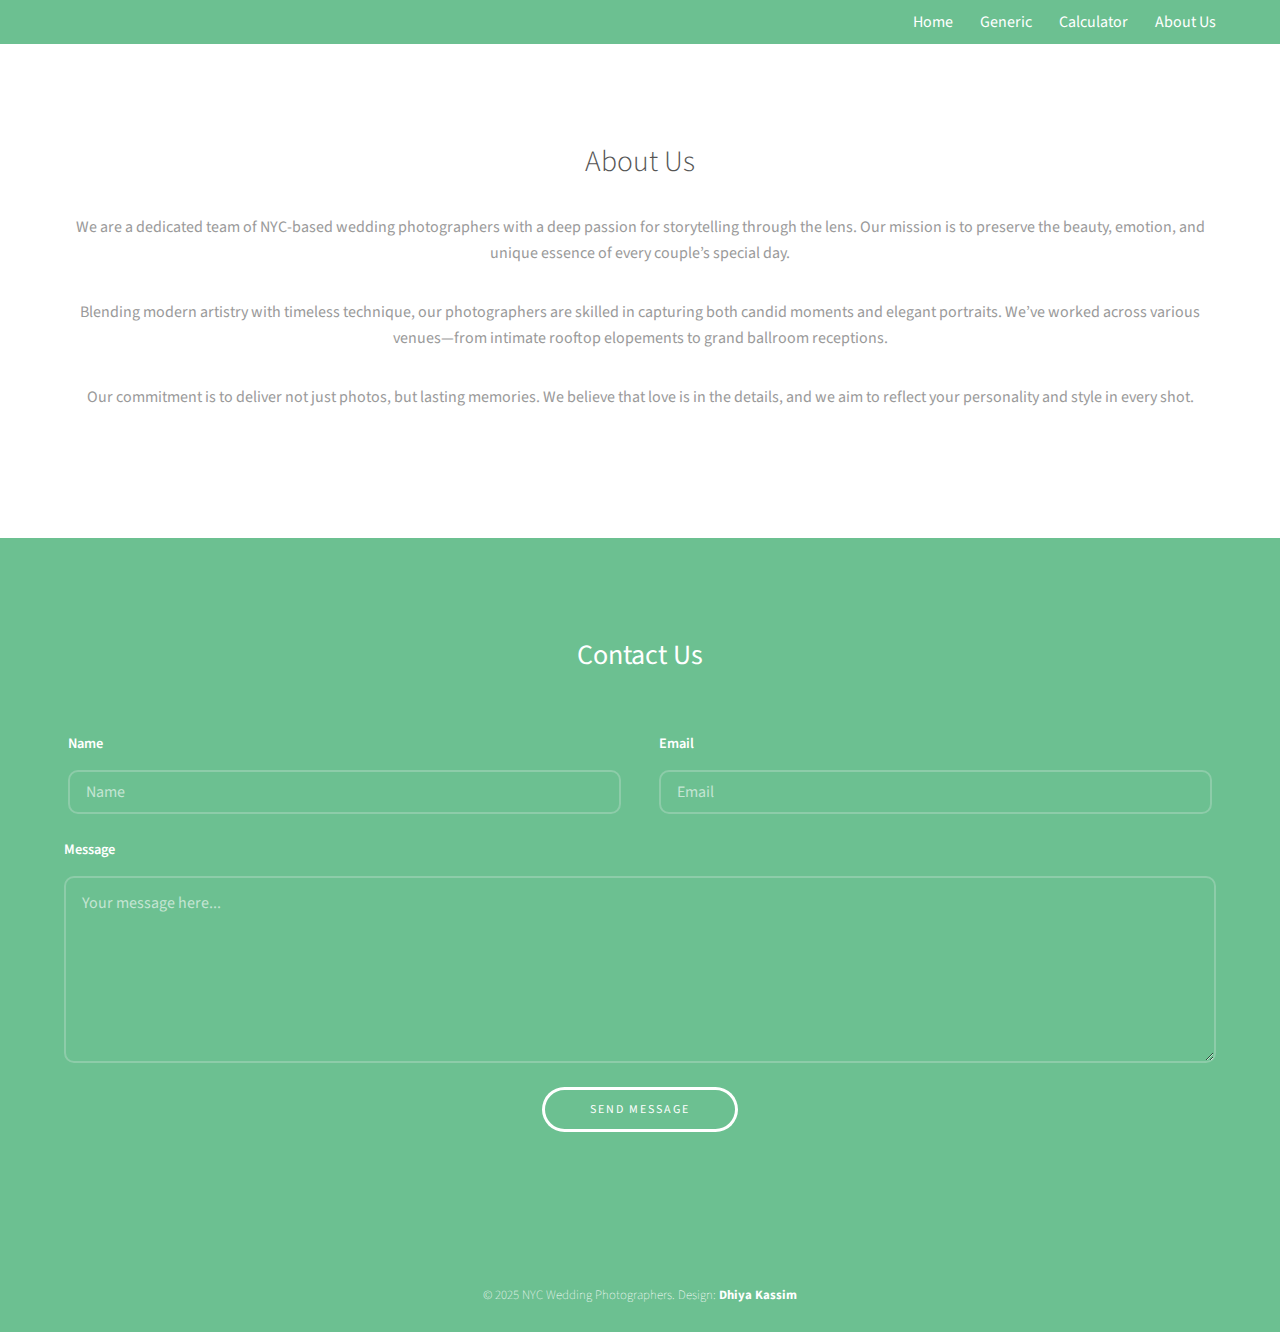
<file: projection/about.html>
<!DOCTYPE HTML>
<!--

--><html><head><title>A Sophisticated Photography Business</title><meta charset="utf-8"><meta name="robots" content="index, follow, max-image-preview:large, max-snippet:-1, max-video-preview:-1"><meta name="viewport" content="width=device-width, initial-scale=1"><link rel="stylesheet" href="assets/css/main.css"></head><body class="subpage">

<!-- Header -->
<header id="header"><div class="inner">
        <a href="index.html" class="logo"><strong></strong> </a>
        <nav id="nav"> </a>
    <nav id="nav">
      <a href="index.html">Home</a>
      <a href="generic.html">Generic</a>
      <a href="elements.html">Calculator</a>
      <a href="about.html">About Us</a>

    </nav><a href="#navPanel" class="navPanelToggle"><span class="fa fa-bars"></span></a>
    </div>
</header>

<!-- About Section -->
<section class="wrapper align-center">
  <div class="inner">
    <h2>About Us</h2>
    <p>
      We are a dedicated team of NYC-based wedding photographers with a deep passion for storytelling through the lens. Our mission is to preserve the beauty, emotion, and unique essence of every couple’s special day.
    </p>
    <p>
      Blending modern artistry with timeless technique, our photographers are skilled in capturing both candid moments and elegant portraits. We’ve worked across various venues—from intimate rooftop elopements to grand ballroom receptions.
    </p>
    <p>
      Our commitment is to deliver not just photos, but lasting memories. We believe that love is in the details, and we aim to reflect your personality and style in every shot.
    </p>
  </div>
</section>

<!-- Footer -->
<footer id="footer">
  <div class="inner">
    <h3>Contact Us</h3>
    <form action="#" method="post">
      <div class="field half first">
        <label for="name">Name</label>
        <input name="name" id="name" type="text" placeholder="Name">
      </div>
      <div class="field half">
        <label for="email">Email</label>
        <input name="email" id="email" type="email" placeholder="Email">
      </div>
      <div class="field">
        <label for="message">Message</label>
        <textarea name="message" id="message" rows="6" placeholder="Your message here..."></textarea>
      </div>
      <ul class="actions">
        <li><input value="Send Message" class="button alt" type="submit"></li>
      </ul>
    </form>
  </div>
</footer>

<div class="copyright">
  &copy; 2025 NYC Wedding Photographers. Design: <a href="https://dhiyakassim.github.io/-Landing-Page/">Dhiya Kassim</a>
</div>

<!-- Scripts -->
<script src="assets/js/jquery.min.js"></script>
<script src="assets/js/skel.min.js"></script>
<script src="assets/js/util.js"></script>
<script src="assets/js/main.js"></script>

</body>
</html>
</file>
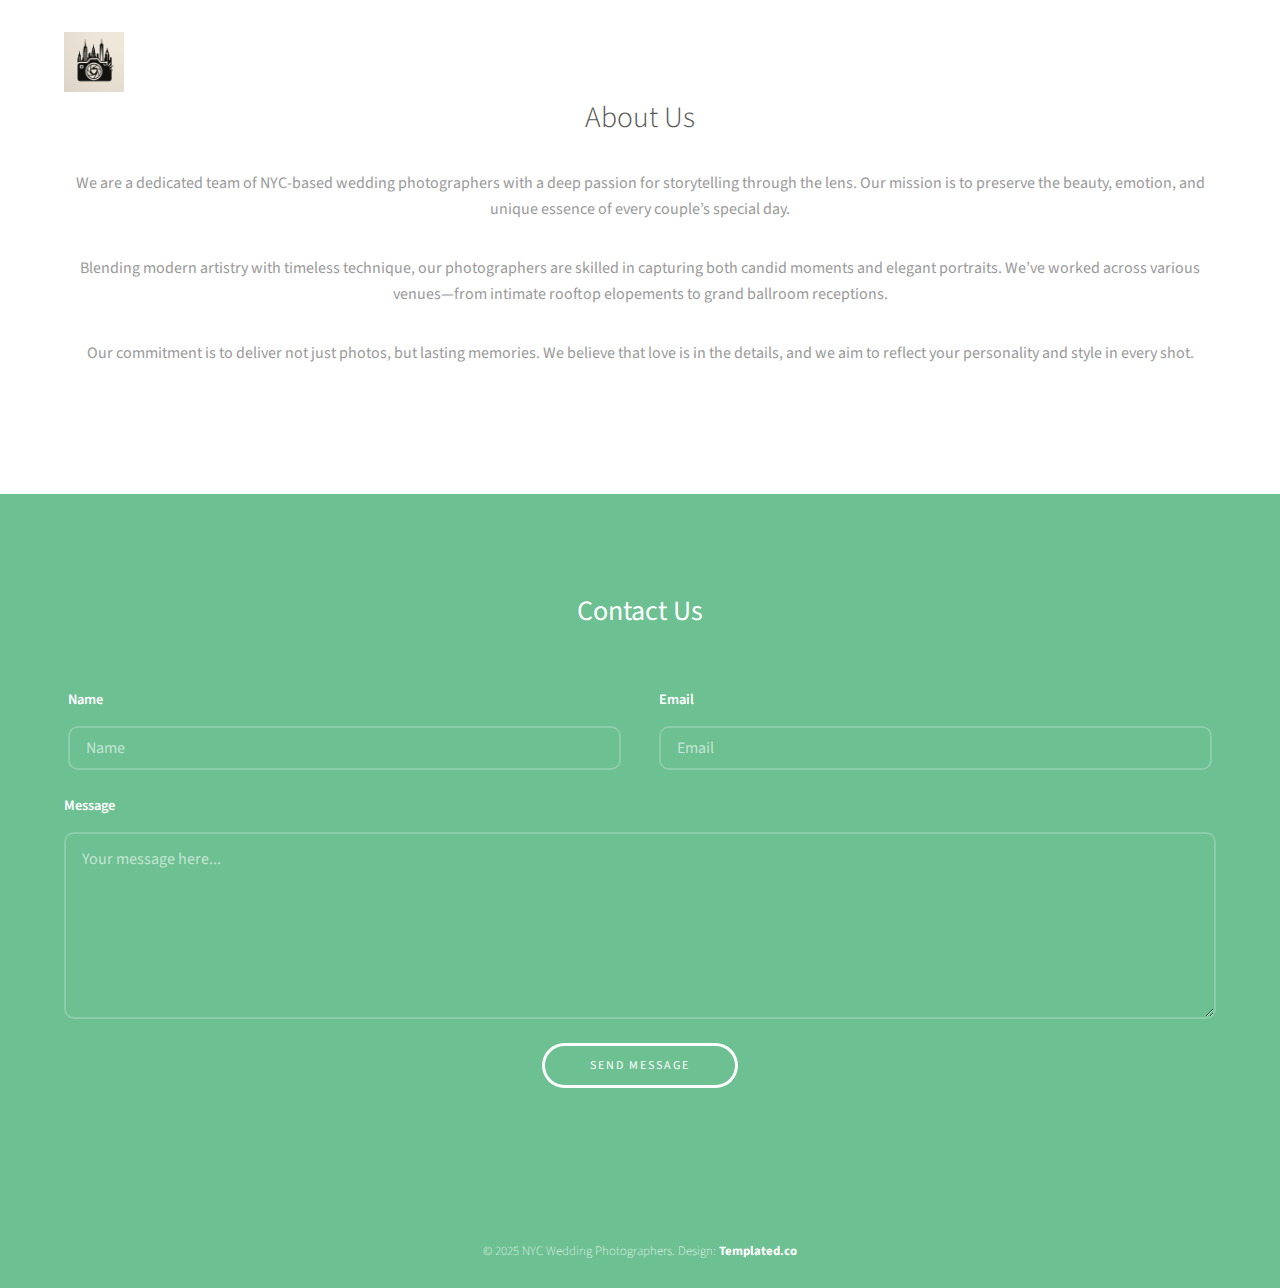
<file: projection/about_updated_with_nav.html>
<!DOCTYPE HTML>
<html>
<head>
  <title>About Us - NYC Wedding Photographers</title>
  <meta charset="utf-8">
  <meta name="viewport" content="width=device-width, initial-scale=1">
  <link rel="stylesheet" href="assets/css/main.css">
</head>
<body>

 <!-- Header -->
<header id="header">
  <div class="inner">
    <a href="index.html" class="logo">
      <img src="images/logo.png" alt="NYC Wedding Logo" style="height: 60px;">
    </a>
    <nav id="nav">
      <a href="index.html">Home</a>
      <a href="generic.html">Generic</a>
      <a href="elements.html">Calculator</a>
      <a href="about.html">About Us</a>
    </nav>
    <a href="#navPanel" class="navPanelToggle"><span class="fa fa-bars"></span></a>
  </div>
</header>

  <!-- About Section -->
  <section class="wrapper align-center">
    <div class="inner">
      <h2>About Us</h2>
      <p>
        We are a dedicated team of NYC-based wedding photographers with a deep passion for storytelling through the lens. Our mission is to preserve the beauty, emotion, and unique essence of every couple’s special day.
      </p>
      <p>
        Blending modern artistry with timeless technique, our photographers are skilled in capturing both candid moments and elegant portraits. We’ve worked across various venues—from intimate rooftop elopements to grand ballroom receptions.
      </p>
      <p>
        Our commitment is to deliver not just photos, but lasting memories. We believe that love is in the details, and we aim to reflect your personality and style in every shot.
      </p>
    </div>
  </section>

  <!-- Footer -->
  <footer id="footer">
    <div class="inner">
      <h3>Contact Us</h3>
      <form action="#" method="post">
        <div class="field half first">
          <label for="name">Name</label>
          <input name="name" id="name" type="text" placeholder="Name">
        </div>
        <div class="field half">
          <label for="email">Email</label>
          <input name="email" id="email" type="email" placeholder="Email">
        </div>
        <div class="field">
          <label for="message">Message</label>
          <textarea name="message" id="message" rows="6" placeholder="Your message here..."></textarea>
        </div>
        <ul class="actions">
          <li><input value="Send Message" class="button alt" type="submit"></li>
        </ul>
      </form>
    </div>
  </footer>

  <div class="copyright">
    &copy; 2025 NYC Wedding Photographers. Design: <a href="https://templated.co">Templated.co</a>
  </div>

  <!-- Scripts -->
  <script src="assets/js/jquery.min.js"></script>
  <script src="assets/js/skel.min.js"></script>
  <script src="assets/js/util.js"></script>
  <script src="assets/js/main.js"></script>
</body>
</html>
</file>
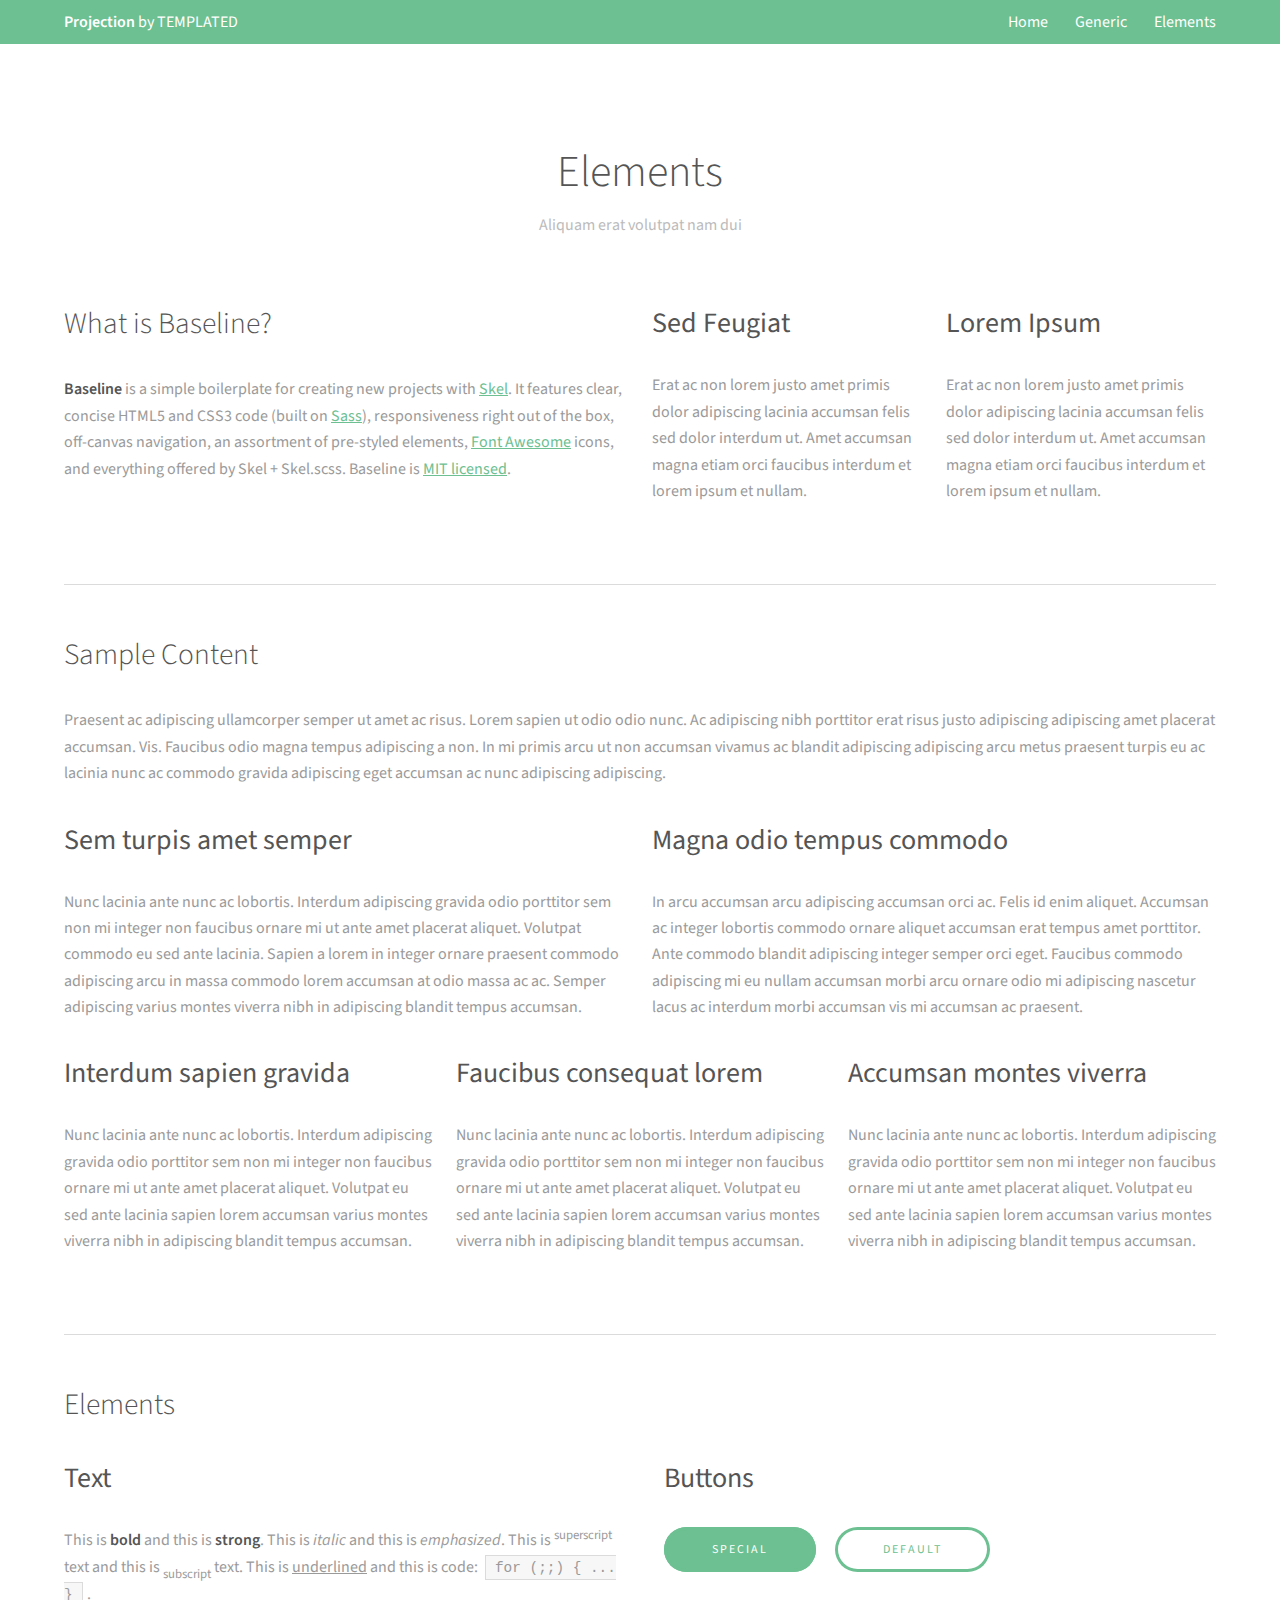
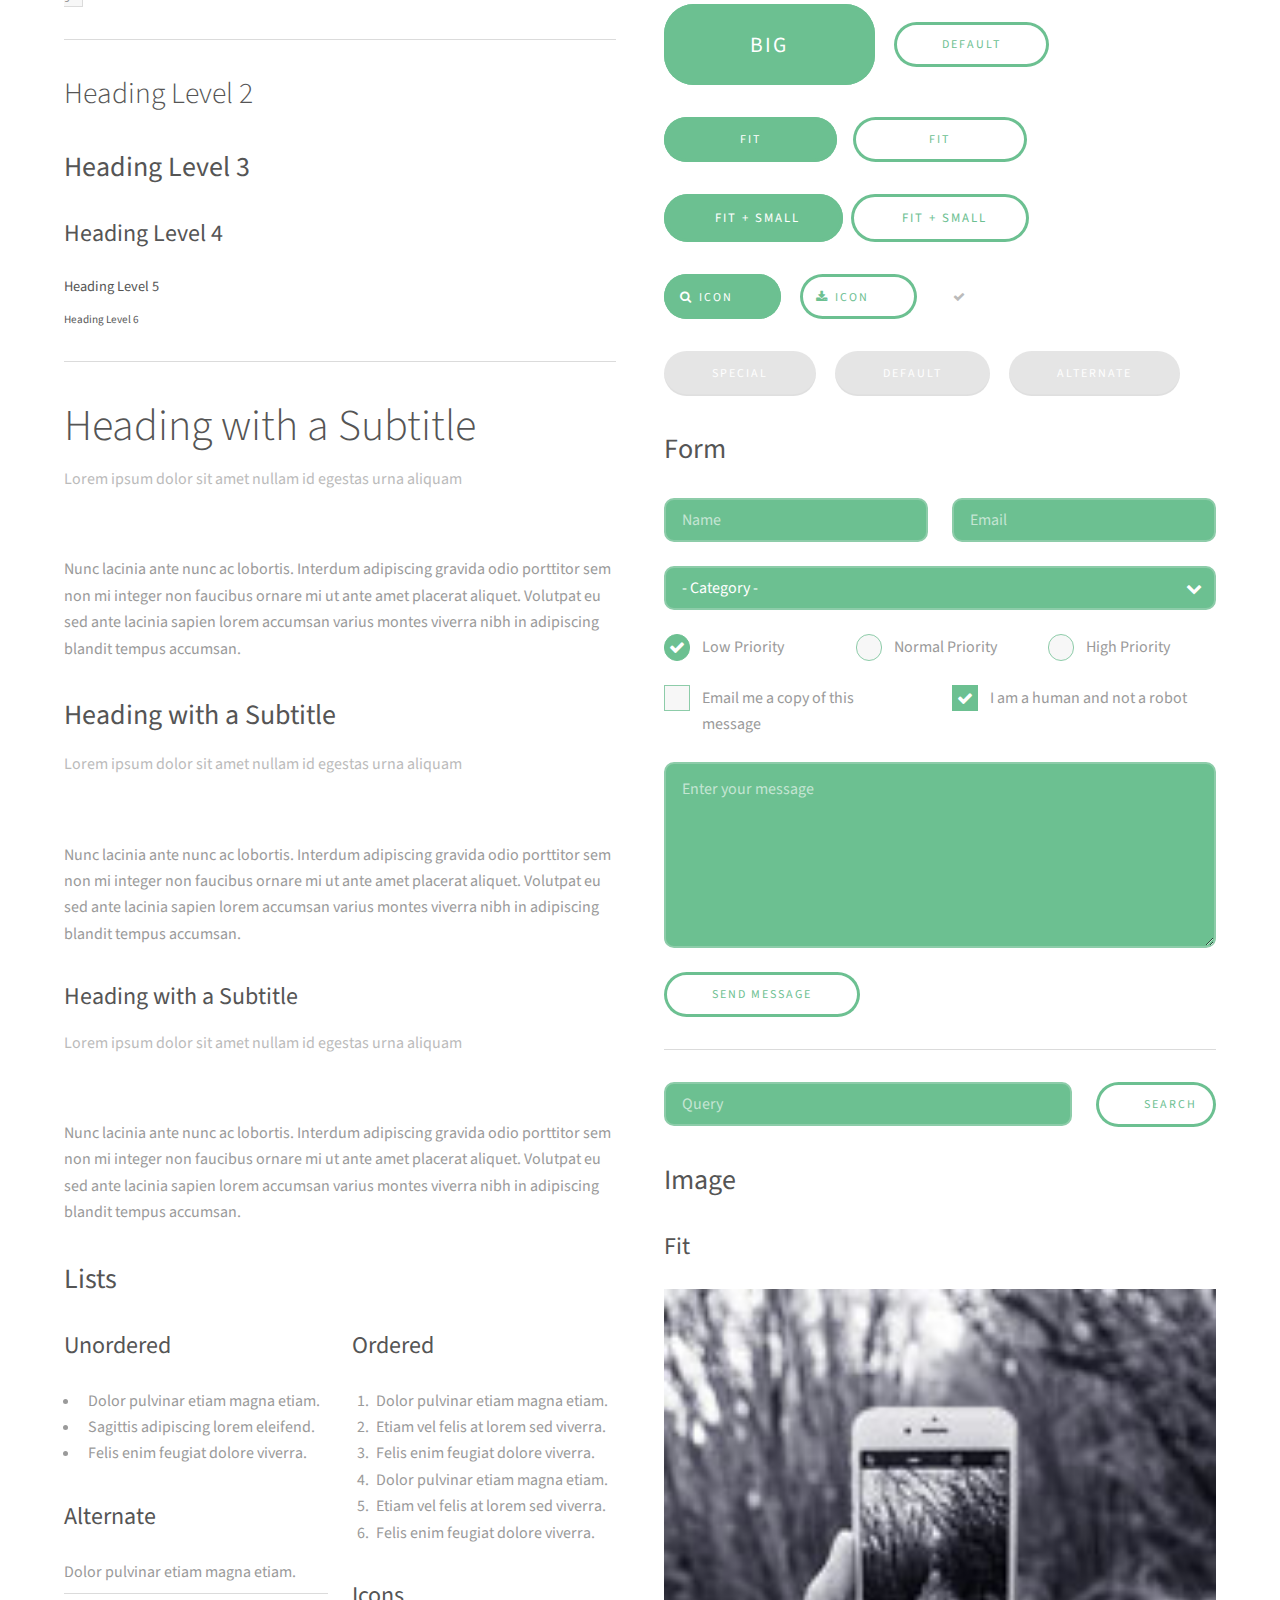
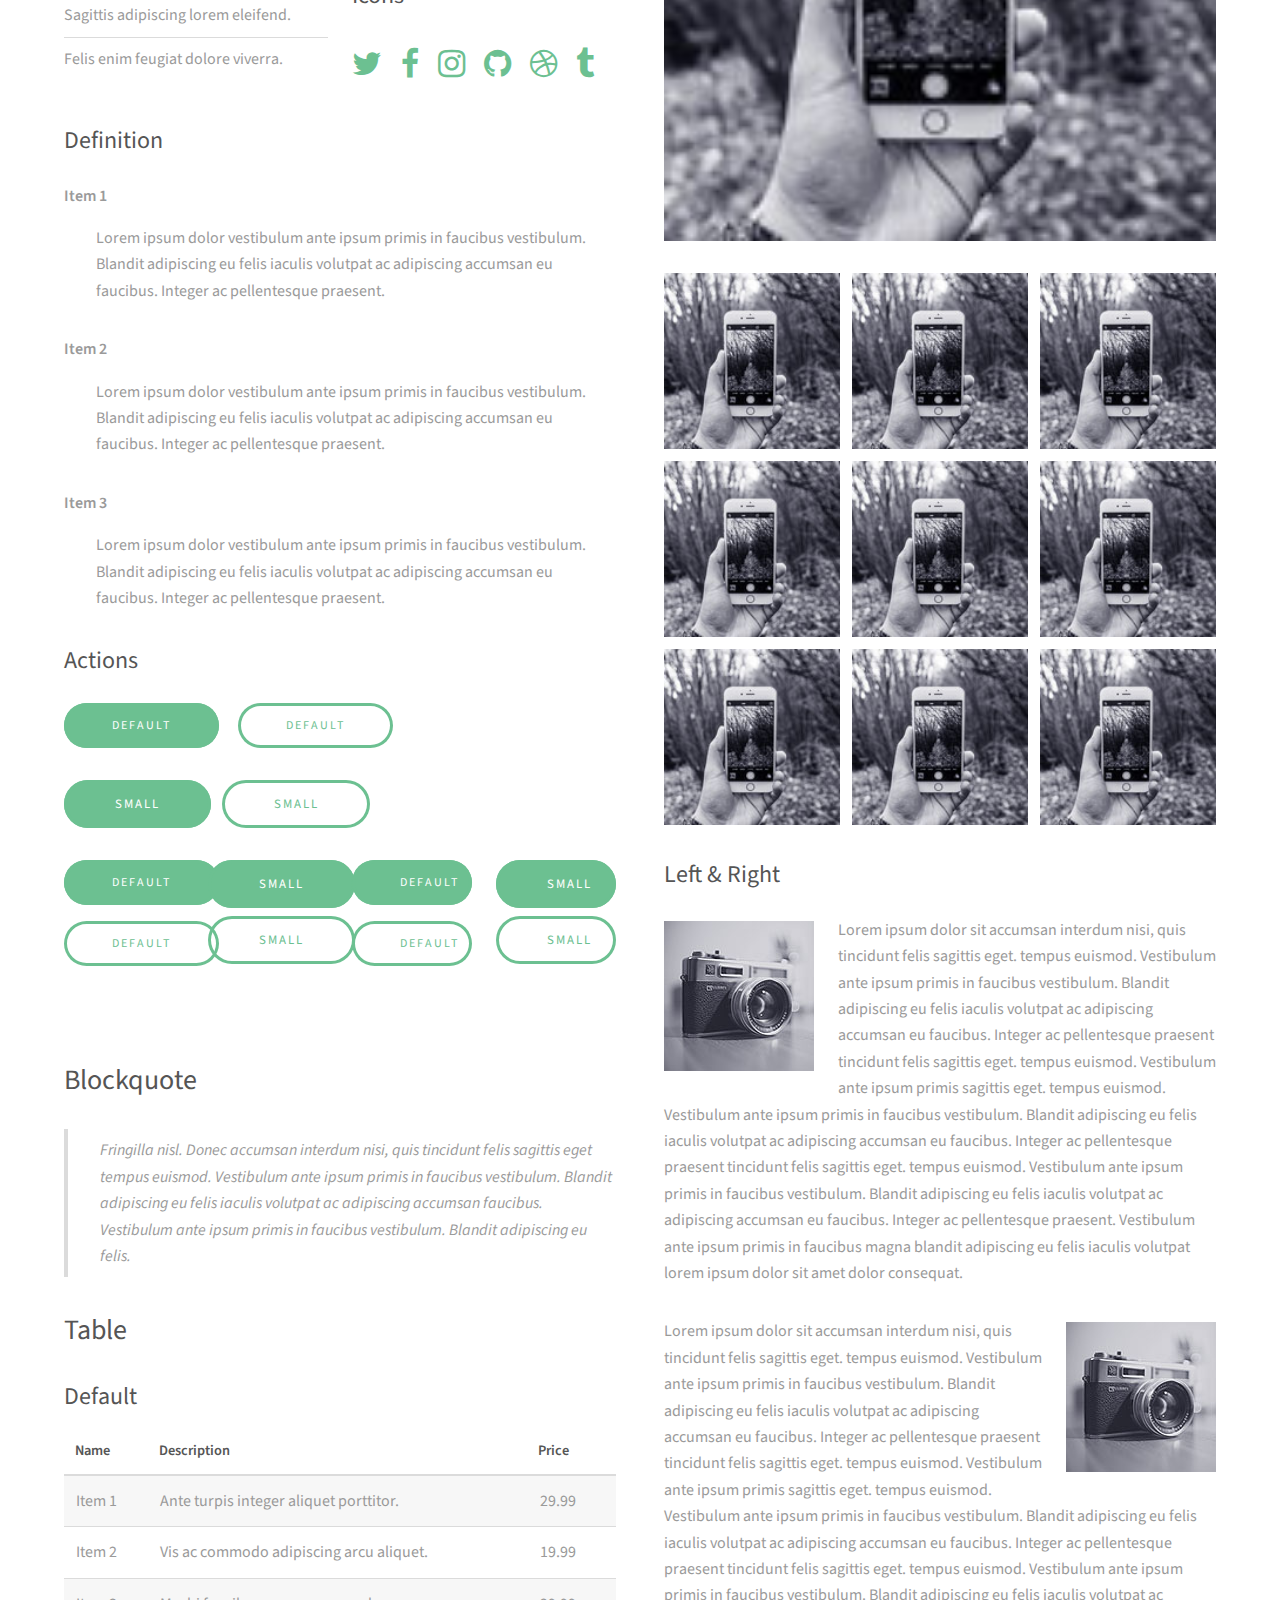
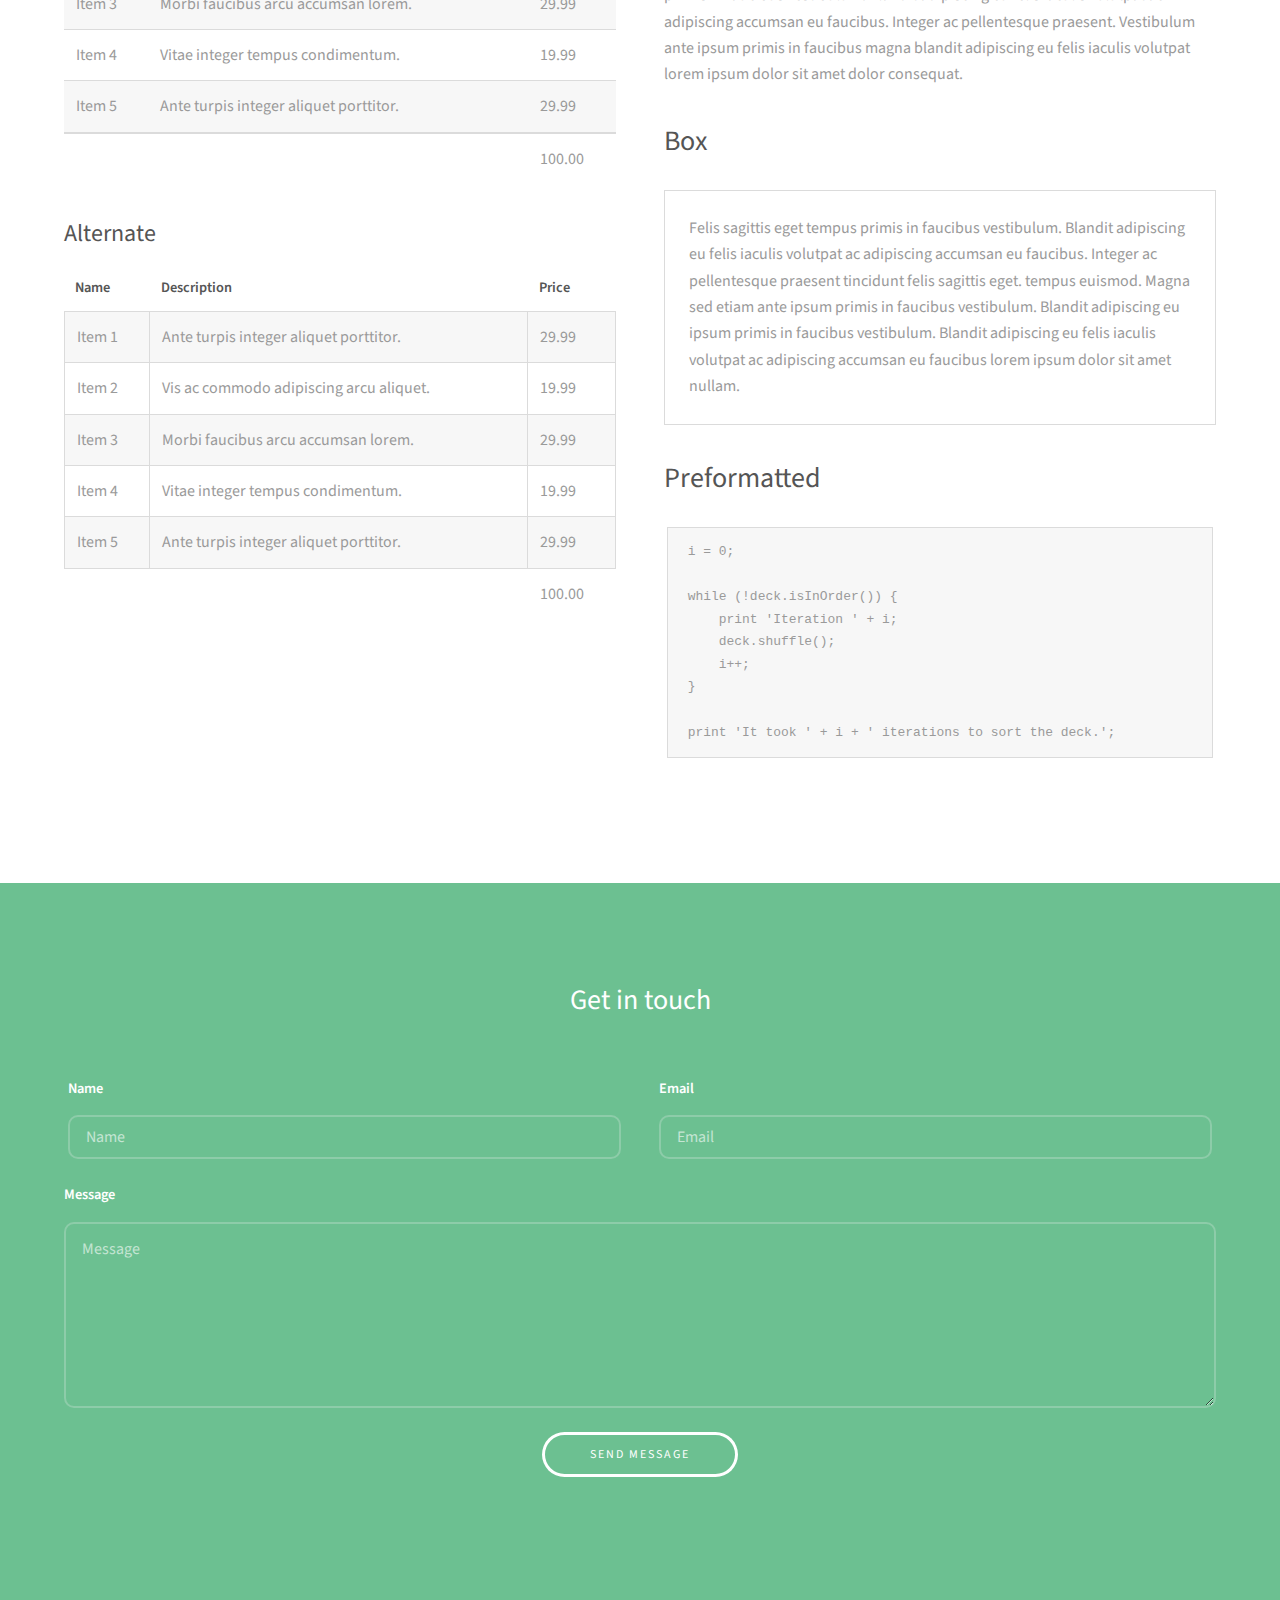
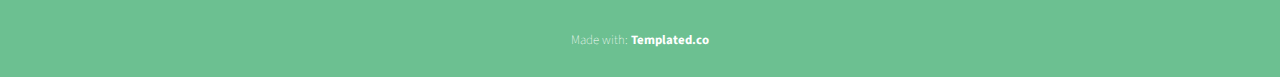
<file: projection/elements.html>
<!DOCTYPE HTML>
<!--
	Projection by TEMPLATED
	templated.co @templatedco
	Released for free under the Creative Commons Attribution 3.0 license (templated.co/license)
--><html><head><title>Elements - Projection by TEMPLATED</title><meta charset="utf-8"><meta name="robots" content="index, follow, max-image-preview:large, max-snippet:-1, max-video-preview:-1"><meta name="viewport" content="width=device-width, initial-scale=1"><link rel="stylesheet" href="assets/css/main.css"></head><body class="subpage">

<!-- Header -->
<header id="header"><div class="inner">
        <a href="index.html" class="logo"><strong>Projection</strong> by TEMPLATED</a>
        <nav id="nav"><a href="index.html">Home</a>
            <a href="generic.html">Generic</a>
            <a href="elements.html">Elements</a>
        </nav><a href="#navPanel" class="navPanelToggle"><span class="fa fa-bars"></span></a>
    </div>
</header><section id="main" class="wrapper"><div class="inner">
        <header class="align-center"><h2>Elements</h2>
            <p>Aliquam erat volutpat nam dui </p>
        </header><!-- Intro --><div class="row">
            <section class="6u 12u$(medium)"><h2>What is Baseline?</h2>
                <p><strong>Baseline</strong> is a simple boilerplate for creating new projects with <a href="http://skel.io">Skel</a>. It features clear, concise HTML5 and CSS3 code (built on <a href="http://sass-lang.com">Sass</a>), responsiveness right out of the box, off-canvas navigation, an assortment of pre-styled elements, <a href="http://fontawesome.io">Font Awesome</a> icons, and everything offered by Skel + Skel.scss. Baseline is <a href="http://skel.io/license">MIT licensed</a>.</p>
            </section><section class="3u 6u(medium) 12u$(small)"><h3>Sed Feugiat</h3>
                <p>Erat ac non lorem justo amet primis dolor adipiscing lacinia accumsan felis sed dolor interdum ut. Amet accumsan magna etiam orci faucibus interdum et lorem ipsum et nullam.</p>
            </section><section class="3u$ 6u$(medium) 12u$(small)"><h3>Lorem Ipsum</h3>
                <p>Erat ac non lorem justo amet primis dolor adipiscing lacinia accumsan felis sed dolor interdum ut. Amet accumsan magna etiam orci faucibus interdum et lorem ipsum et nullam.</p>
            </section></div>

        <hr class="major"><!-- Content --><h2 id="content">Sample Content</h2>
        <p>Praesent ac adipiscing ullamcorper semper ut amet ac risus. Lorem sapien ut odio odio nunc. Ac adipiscing nibh porttitor erat risus justo adipiscing adipiscing amet placerat accumsan. Vis. Faucibus odio magna tempus adipiscing a non. In mi primis arcu ut non accumsan vivamus ac blandit adipiscing adipiscing arcu metus praesent turpis eu ac lacinia nunc ac commodo gravida adipiscing eget accumsan ac nunc adipiscing adipiscing.</p>
        <div class="row">
            <div class="6u 12u$(small)">
                <h3>Sem turpis amet semper</h3>
                <p>Nunc lacinia ante nunc ac lobortis. Interdum adipiscing gravida odio porttitor sem non mi integer non faucibus ornare mi ut ante amet placerat aliquet. Volutpat commodo eu sed ante lacinia. Sapien a lorem in integer ornare praesent commodo adipiscing arcu in massa commodo lorem accumsan at odio massa ac ac. Semper adipiscing varius montes viverra nibh in adipiscing blandit tempus accumsan.</p>
            </div>
            <div class="6u$ 12u$(small)">
                <h3>Magna odio tempus commodo</h3>
                <p>In arcu accumsan arcu adipiscing accumsan orci ac. Felis id enim aliquet. Accumsan ac integer lobortis commodo ornare aliquet accumsan erat tempus amet porttitor. Ante commodo blandit adipiscing integer semper orci eget. Faucibus commodo adipiscing mi eu nullam accumsan morbi arcu ornare odio mi adipiscing nascetur lacus ac interdum morbi accumsan vis mi accumsan ac praesent.</p>
            </div>
            <!-- Break -->
            <div class="4u 12u$(medium)">
                <h3>Interdum sapien gravida</h3>
                <p>Nunc lacinia ante nunc ac lobortis. Interdum adipiscing gravida odio porttitor sem non mi integer non faucibus ornare mi ut ante amet placerat aliquet. Volutpat eu sed ante lacinia sapien lorem accumsan varius montes viverra nibh in adipiscing blandit tempus accumsan.</p>
            </div>
            <div class="4u 12u$(medium)">
                <h3>Faucibus consequat lorem</h3>
                <p>Nunc lacinia ante nunc ac lobortis. Interdum adipiscing gravida odio porttitor sem non mi integer non faucibus ornare mi ut ante amet placerat aliquet. Volutpat eu sed ante lacinia sapien lorem accumsan varius montes viverra nibh in adipiscing blandit tempus accumsan.</p>
            </div>
            <div class="4u$ 12u$(medium)">
                <h3>Accumsan montes viverra</h3>
                <p>Nunc lacinia ante nunc ac lobortis. Interdum adipiscing gravida odio porttitor sem non mi integer non faucibus ornare mi ut ante amet placerat aliquet. Volutpat eu sed ante lacinia sapien lorem accumsan varius montes viverra nibh in adipiscing blandit tempus accumsan.</p>
            </div>
        </div>

        <hr class="major"><!-- Elements --><h2 id="elements">Elements</h2>
        <div class="row 200%">
            <div class="6u 12u$(medium)">

                <!-- Text stuff -->
                <h3>Text</h3>
                <p>This is <b>bold</b> and this is <strong>strong</strong>. This is <i>italic</i> and this is <em>emphasized</em>.
                    This is <sup>superscript</sup> text and this is <sub>subscript</sub> text.
                    This is <u>underlined</u> and this is code: <code>for (;;) { ... }</code>.</p>
                <hr><h2>Heading Level 2</h2>
                <h3>Heading Level 3</h3>
                <h4>Heading Level 4</h4>
                <h5>Heading Level 5</h5>
                <h6>Heading Level 6</h6>
                <hr><header><h2>Heading with a Subtitle</h2>
                    <p>Lorem ipsum dolor sit amet nullam id egestas urna aliquam</p>
                </header><p>Nunc lacinia ante nunc ac lobortis. Interdum adipiscing gravida odio porttitor sem non mi integer non faucibus ornare mi ut ante amet placerat aliquet. Volutpat eu sed ante lacinia sapien lorem accumsan varius montes viverra nibh in adipiscing blandit tempus accumsan.</p>
                <header><h3>Heading with a Subtitle</h3>
                    <p>Lorem ipsum dolor sit amet nullam id egestas urna aliquam</p>
                </header><p>Nunc lacinia ante nunc ac lobortis. Interdum adipiscing gravida odio porttitor sem non mi integer non faucibus ornare mi ut ante amet placerat aliquet. Volutpat eu sed ante lacinia sapien lorem accumsan varius montes viverra nibh in adipiscing blandit tempus accumsan.</p>
                <header><h4>Heading with a Subtitle</h4>
                    <p>Lorem ipsum dolor sit amet nullam id egestas urna aliquam</p>
                </header><p>Nunc lacinia ante nunc ac lobortis. Interdum adipiscing gravida odio porttitor sem non mi integer non faucibus ornare mi ut ante amet placerat aliquet. Volutpat eu sed ante lacinia sapien lorem accumsan varius montes viverra nibh in adipiscing blandit tempus accumsan.</p>

                <!-- Lists -->
                <h3>Lists</h3>
                <div class="row">
                    <div class="6u 12u$(small)">

                        <h4>Unordered</h4>
                        <ul><li>Dolor pulvinar etiam magna etiam.</li>
                            <li>Sagittis adipiscing lorem eleifend.</li>
                            <li>Felis enim feugiat dolore viverra.</li>
                        </ul><h4>Alternate</h4>
                        <ul class="alt"><li>Dolor pulvinar etiam magna etiam.</li>
                            <li>Sagittis adipiscing lorem eleifend.</li>
                            <li>Felis enim feugiat dolore viverra.</li>
                        </ul></div>
                    <div class="6u$ 12u$(small)">

                        <h4>Ordered</h4>
                        <ol><li>Dolor pulvinar etiam magna etiam.</li>
                            <li>Etiam vel felis at lorem sed viverra.</li>
                            <li>Felis enim feugiat dolore viverra.</li>
                            <li>Dolor pulvinar etiam magna etiam.</li>
                            <li>Etiam vel felis at lorem sed viverra.</li>
                            <li>Felis enim feugiat dolore viverra.</li>
                        </ol><h4>Icons</h4>
                        <ul class="icons"><li><a href="#" class="icon fa-twitter"><span class="label">Twitter</span></a></li>
                            <li><a href="#" class="icon fa-facebook"><span class="label">Facebook</span></a></li>
                            <li><a href="#" class="icon fa-instagram"><span class="label">Instagram</span></a></li>
                            <li><a href="#" class="icon fa-github"><span class="label">Github</span></a></li>
                            <li><a href="#" class="icon fa-dribbble"><span class="label">Dribbble</span></a></li>
                            <li><a href="#" class="icon fa-tumblr"><span class="label">Tumblr</span></a></li>
                        </ul></div>
                </div>
                <h4>Definition</h4>
                <dl><dt>Item 1</dt>
                    <dd>
                        <p>Lorem ipsum dolor vestibulum ante ipsum primis in faucibus vestibulum. Blandit adipiscing eu felis iaculis volutpat ac adipiscing accumsan eu faucibus. Integer ac pellentesque praesent.</p>
                    </dd>
                    <dt>Item 2</dt>
                    <dd>
                        <p>Lorem ipsum dolor vestibulum ante ipsum primis in faucibus vestibulum. Blandit adipiscing eu felis iaculis volutpat ac adipiscing accumsan eu faucibus. Integer ac pellentesque praesent.</p>
                    </dd>
                    <dt>Item 3</dt>
                    <dd>
                        <p>Lorem ipsum dolor vestibulum ante ipsum primis in faucibus vestibulum. Blandit adipiscing eu felis iaculis volutpat ac adipiscing accumsan eu faucibus. Integer ac pellentesque praesent.</p>
                    </dd>
                </dl><h4>Actions</h4>
                <ul class="actions"><li><a href="#" class="button special">Default</a></li>
                    <li><a href="#" class="button">Default</a></li>
                    <li><a href="#" class="button alt">Default</a></li>
                </ul><ul class="actions small"><li><a href="#" class="button special small">Small</a></li>
                    <li><a href="#" class="button small">Small</a></li>
                    <li><a href="#" class="button alt small">Small</a></li>
                </ul><div class="row">
                    <div class="3u 12u$(small)">
                        <ul class="actions vertical"><li><a href="#" class="button special">Default</a></li>
                            <li><a href="#" class="button">Default</a></li>
                            <li><a href="#" class="button alt">Default</a></li>
                        </ul></div>
                    <div class="3u 12u$(small)">
                        <ul class="actions vertical small"><li><a href="#" class="button special small">Small</a></li>
                            <li><a href="#" class="button small">Small</a></li>
                            <li><a href="#" class="button alt small">Small</a></li>
                        </ul></div>
                    <div class="3u 12u$(small)">
                        <ul class="actions vertical"><li><a href="#" class="button special fit">Default</a></li>
                            <li><a href="#" class="button fit">Default</a></li>
                            <li><a href="#" class="button alt fit">Default</a></li>
                        </ul></div>
                    <div class="3u$ 12u$(small)">
                        <ul class="actions vertical small"><li><a href="#" class="button special small fit">Small</a></li>
                            <li><a href="#" class="button small fit">Small</a></li>
                            <li><a href="#" class="button alt small fit">Small</a></li>
                        </ul></div>
                </div>

                <!-- Blockquote -->
                <h3>Blockquote</h3>
                <blockquote>Fringilla nisl. Donec accumsan interdum nisi, quis tincidunt felis sagittis eget tempus euismod. Vestibulum ante ipsum primis in faucibus vestibulum. Blandit adipiscing eu felis iaculis volutpat ac adipiscing accumsan faucibus. Vestibulum ante ipsum primis in faucibus vestibulum. Blandit adipiscing eu felis.</blockquote>

                <!-- Table -->
                <h3>Table</h3>

                <h4>Default</h4>
                <div class="table-wrapper">
                    <table><thead><tr><th>Name</th>
                            <th>Description</th>
                            <th>Price</th>
                        </tr></thead><tbody><tr><td>Item 1</td>
                            <td>Ante turpis integer aliquet porttitor.</td>
                            <td>29.99</td>
                        </tr><tr><td>Item 2</td>
                            <td>Vis ac commodo adipiscing arcu aliquet.</td>
                            <td>19.99</td>
                        </tr><tr><td>Item 3</td>
                            <td> Morbi faucibus arcu accumsan lorem.</td>
                            <td>29.99</td>
                        </tr><tr><td>Item 4</td>
                            <td>Vitae integer tempus condimentum.</td>
                            <td>19.99</td>
                        </tr><tr><td>Item 5</td>
                            <td>Ante turpis integer aliquet porttitor.</td>
                            <td>29.99</td>
                        </tr></tbody><tfoot><tr><td colspan="2"></td>
                            <td>100.00</td>
                        </tr></tfoot></table></div>

                <h4>Alternate</h4>
                <div class="table-wrapper">
                    <table class="alt"><thead><tr><th>Name</th>
                            <th>Description</th>
                            <th>Price</th>
                        </tr></thead><tbody><tr><td>Item 1</td>
                            <td>Ante turpis integer aliquet porttitor.</td>
                            <td>29.99</td>
                        </tr><tr><td>Item 2</td>
                            <td>Vis ac commodo adipiscing arcu aliquet.</td>
                            <td>19.99</td>
                        </tr><tr><td>Item 3</td>
                            <td> Morbi faucibus arcu accumsan lorem.</td>
                            <td>29.99</td>
                        </tr><tr><td>Item 4</td>
                            <td>Vitae integer tempus condimentum.</td>
                            <td>19.99</td>
                        </tr><tr><td>Item 5</td>
                            <td>Ante turpis integer aliquet porttitor.</td>
                            <td>29.99</td>
                        </tr></tbody><tfoot><tr><td colspan="2"></td>
                            <td>100.00</td>
                        </tr></tfoot></table></div>

            </div>
            <div class="6u$ 12u$(medium)">

                <!-- Buttons -->
                <h3>Buttons</h3>
                <ul class="actions"><li><a href="#" class="button special">Special</a></li>
                    <li><a href="#" class="button">Default</a></li>
                    <li><a href="#" class="button alt">Alternate</a></li>
                </ul><ul class="actions"><li><a href="#" class="button special big">Big</a></li>
                    <li><a href="#" class="button">Default</a></li>
                    <li><a href="#" class="button alt small">Small</a></li>
                </ul><ul class="actions fit"><li><a href="#" class="button special fit">Fit</a></li>
                    <li><a href="#" class="button fit">Fit</a></li>
                    <li><a href="#" class="button alt fit">Fit</a></li>
                </ul><ul class="actions fit small"><li><a href="#" class="button special fit small">Fit + Small</a></li>
                    <li><a href="#" class="button fit small">Fit + Small</a></li>
                    <li><a href="#" class="button alt fit small">Fit + Small</a></li>
                </ul><ul class="actions"><li><a href="#" class="button special icon fa-search">Icon</a></li>
                    <li><a href="#" class="button icon fa-download">Icon</a></li>
                    <li><a href="#" class="button alt icon fa-check">Icon</a></li>
                </ul><ul class="actions"><li><span class="button special disabled">Special</span></li>
                    <li><span class="button disabled">Default</span></li>
                    <li><span class="button alt disabled">Alternate</span></li>
                </ul><!-- Form --><h3>Form</h3>

                <form method="post" action="#">
                    <div class="row uniform">
                        <div class="6u 12u$(xsmall)">
                            <input type="text" name="demo-name" id="demo-name" value="" placeholder="Name"><div data-lastpass-icon-root="true" style="position: relative !important; height: 0px !important; width: 0px !important; float: left !important;"></div></div>
                        <div class="6u$ 12u$(xsmall)">
                            <input type="email" name="demo-email" id="demo-email" value="" placeholder="Email"></div>
                        <!-- Break -->
                        <div class="12u$">
                            <div class="select-wrapper">
                                <select name="demo-category" id="demo-category"><option value="">- Category -</option><option value="1">Manufacturing</option><option value="1">Shipping</option><option value="1">Administration</option><option value="1">Human Resources</option></select></div>
                        </div>
                        <!-- Break -->
                        <div class="4u 12u$(small)">
                            <input type="radio" id="demo-priority-low" name="demo-priority" checked><label for="demo-priority-low">Low Priority</label>
                        </div>
                        <div class="4u 12u$(small)">
                            <input type="radio" id="demo-priority-normal" name="demo-priority"><label for="demo-priority-normal">Normal Priority</label>
                        </div>
                        <div class="4u$ 12u$(small)">
                            <input type="radio" id="demo-priority-high" name="demo-priority"><label for="demo-priority-high">High Priority</label>
                        </div>
                        <!-- Break -->
                        <div class="6u 12u$(small)">
                            <input type="checkbox" id="demo-copy" name="demo-copy"><label for="demo-copy">Email me a copy of this message</label>
                        </div>
                        <div class="6u$ 12u$(small)">
                            <input type="checkbox" id="demo-human" name="demo-human" checked><label for="demo-human">I am a human and not a robot</label>
                        </div>
                        <!-- Break -->
                        <div class="12u$">
                            <textarea name="demo-message" id="demo-message" placeholder="Enter your message" rows="6" data-gramm="false" wt-ignore-input="true"></textarea></div>
                        <!-- Break -->
                        <div class="12u$">
                            <ul class="actions"><li><input type="submit" value="Send Message"></li>
                                <li><input type="reset" value="Reset" class="alt"></li>
                            </ul></div>
                    </div>
                </form>

                <hr><form method="post" action="#">
                    <div class="row uniform">
                        <div class="9u 12u$(small)">
                            <input type="text" name="query" id="query" value="" placeholder="Query"></div>
                        <div class="3u$ 12u$(small)">
                            <input type="submit" value="Search" class="fit"></div>
                    </div>
                </form>

                <!-- Image -->
                <h3>Image</h3>

                <h4>Fit</h4>
                <span class="image fit"><img src="images/pic01.jpg" alt="" width="150" height="150"></span>
                <div class="box alt">
                    <div class="row 50% uniform">
                        <div class="4u"><span class="image fit"><img src="images/pic01.jpg" alt="" width="150" height="150"></span></div>
                        <div class="4u"><span class="image fit"><img src="images/pic01.jpg" alt="" width="150" height="150"></span></div>
                        <div class="4u$"><span class="image fit"><img src="images/pic01.jpg" alt="" width="150" height="150"></span></div>
                        <!-- Break -->
                        <div class="4u"><span class="image fit"><img src="images/pic01.jpg" alt="" width="150" height="150"></span></div>
                        <div class="4u"><span class="image fit"><img src="images/pic01.jpg" alt="" width="150" height="150"></span></div>
                        <div class="4u$"><span class="image fit"><img src="images/pic01.jpg" alt="" width="150" height="150"></span></div>
                        <!-- Break -->
                        <div class="4u"><span class="image fit"><img src="images/pic01.jpg" alt="" width="150" height="150"></span></div>
                        <div class="4u"><span class="image fit"><img src="images/pic01.jpg" alt="" width="150" height="150"></span></div>
                        <div class="4u$"><span class="image fit"><img src="images/pic01.jpg" alt="" width="150" height="150"></span></div>
                    </div>
                </div>

                <h4>Left &amp; Right</h4>
                <p><span class="image left"><img src="images/pic02.jpg" alt="" width="150" height="150"></span>Lorem ipsum dolor sit accumsan interdum nisi, quis tincidunt felis sagittis eget. tempus euismod. Vestibulum ante ipsum primis in faucibus vestibulum. Blandit adipiscing eu felis iaculis volutpat ac adipiscing accumsan eu faucibus. Integer ac pellentesque praesent tincidunt felis sagittis eget. tempus euismod. Vestibulum ante ipsum primis sagittis eget. tempus euismod. Vestibulum ante ipsum primis in faucibus vestibulum. Blandit adipiscing eu felis iaculis volutpat ac adipiscing accumsan eu faucibus. Integer ac pellentesque praesent tincidunt felis sagittis eget. tempus euismod. Vestibulum ante ipsum primis in faucibus vestibulum. Blandit adipiscing eu felis iaculis volutpat ac adipiscing accumsan eu faucibus. Integer ac pellentesque praesent. Vestibulum ante ipsum primis in faucibus magna blandit adipiscing eu felis iaculis volutpat lorem ipsum dolor sit amet dolor consequat.</p>
                <p><span class="image right"><img src="images/pic02.jpg" alt="" width="150" height="150"></span>Lorem ipsum dolor sit accumsan interdum nisi, quis tincidunt felis sagittis eget. tempus euismod. Vestibulum ante ipsum primis in faucibus vestibulum. Blandit adipiscing eu felis iaculis volutpat ac adipiscing accumsan eu faucibus. Integer ac pellentesque praesent tincidunt felis sagittis eget. tempus euismod. Vestibulum ante ipsum primis sagittis eget. tempus euismod. Vestibulum ante ipsum primis in faucibus vestibulum. Blandit adipiscing eu felis iaculis volutpat ac adipiscing accumsan eu faucibus. Integer ac pellentesque praesent tincidunt felis sagittis eget. tempus euismod. Vestibulum ante ipsum primis in faucibus vestibulum. Blandit adipiscing eu felis iaculis volutpat ac adipiscing accumsan eu faucibus. Integer ac pellentesque praesent. Vestibulum ante ipsum primis in faucibus magna blandit adipiscing eu felis iaculis volutpat lorem ipsum dolor sit amet dolor consequat.</p>

                <!-- Box -->
                <h3>Box</h3>
                <div class="box">
                    <p>Felis sagittis eget tempus primis in faucibus vestibulum. Blandit adipiscing eu felis iaculis volutpat ac adipiscing accumsan eu faucibus. Integer ac pellentesque praesent tincidunt felis sagittis eget. tempus euismod. Magna sed etiam ante ipsum primis in faucibus vestibulum. Blandit adipiscing eu ipsum primis in faucibus vestibulum. Blandit adipiscing eu felis iaculis volutpat ac adipiscing accumsan eu faucibus lorem ipsum dolor sit amet nullam.</p>
                </div>

                <!-- Preformatted Code -->
                <h3>Preformatted</h3>
                <pre><code>i = 0;

while (!deck.isInOrder()) {
    print 'Iteration ' + i;
    deck.shuffle();
    i++;
}

print 'It took ' + i + ' iterations to sort the deck.';
</code></pre>

            </div>
        </div>

    </div>

</section><!-- Footer --><footer id="footer"><div class="inner">

        <h3>Get in touch</h3>

        <form action="#" method="post">

            <div class="field half first">
                <label for="name">Name</label>
                <input name="name" id="name" type="text" placeholder="Name"></div>
            <div class="field half">
                <label for="email">Email</label>
                <input name="email" id="email" type="email" placeholder="Email"></div>
            <div class="field">
                <label for="message">Message</label>
                <textarea name="message" id="message" rows="6" placeholder="Message"></textarea></div>
            <ul class="actions"><li><input value="Send Message" class="button alt" type="submit"></li>
            </ul></form>
    </div>
</footer><div class="copyright">
    Made with: <a href="https://templated.co/">Templated.co</a>
</div>

<!-- Scripts -->
<script src="assets/js/jquery.min.js"></script><script src="assets/js/skel.min.js"></script><script src="assets/js/util.js"></script><script src="assets/js/main.js"></script></body></html>
</file>
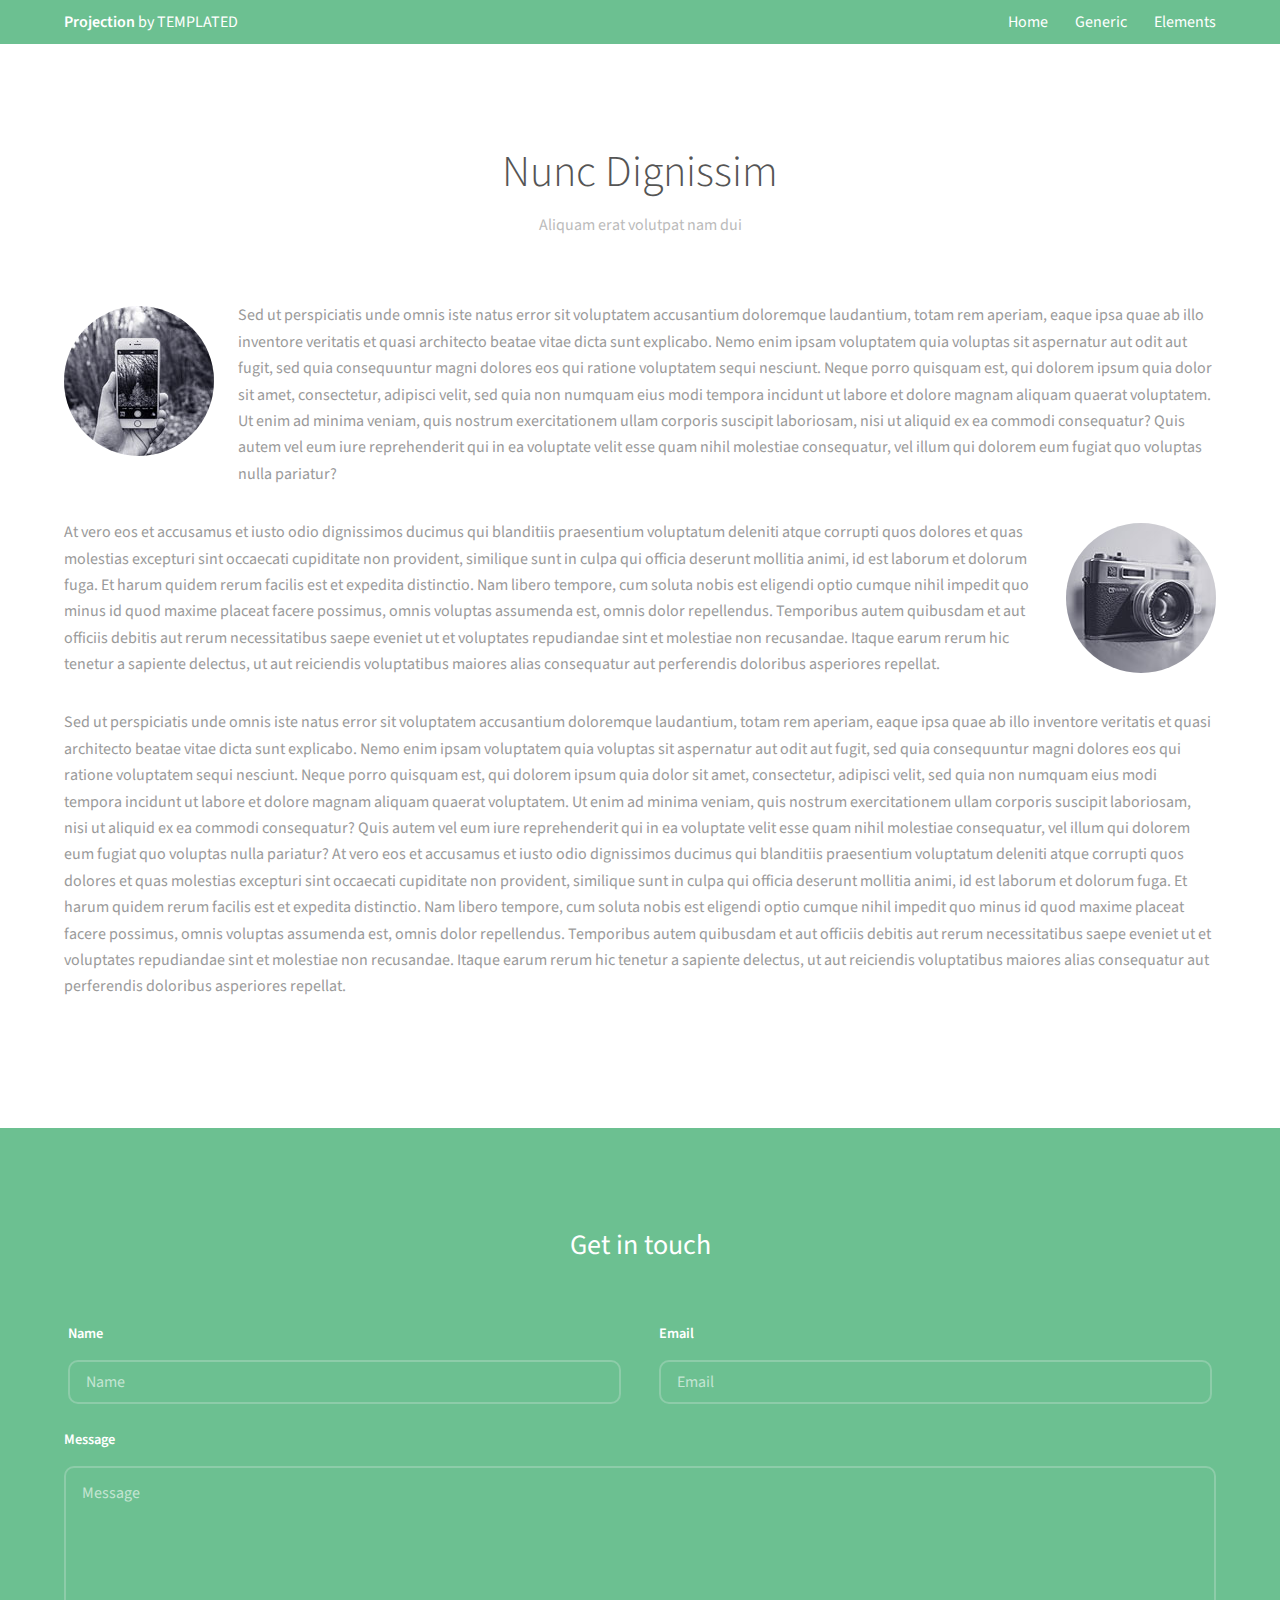
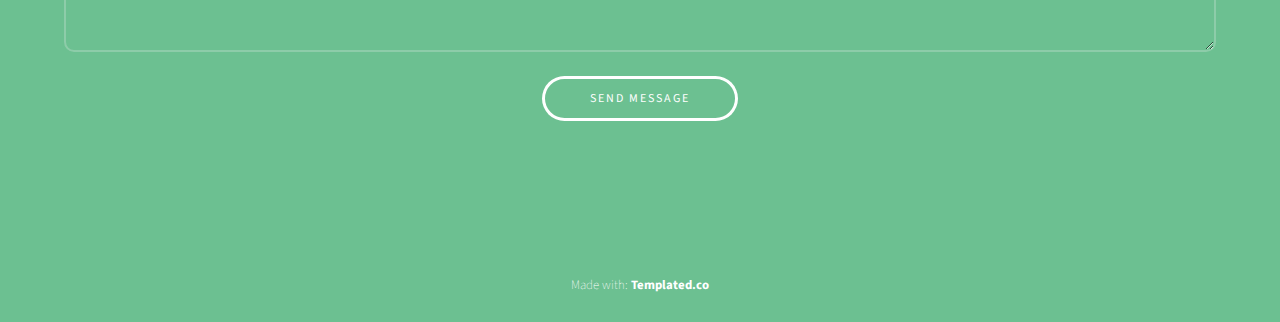
<file: projection/generic.html>
<!DOCTYPE HTML>
<!--
	Projection by TEMPLATED
	templated.co @templatedco
	Released for free under the Creative Commons Attribution 3.0 license (templated.co/license)
--><html><head><title>Generic - Projection by TEMPLATED</title><meta charset="utf-8"><meta name="robots" content="index, follow, max-image-preview:large, max-snippet:-1, max-video-preview:-1"><meta name="viewport" content="width=device-width, initial-scale=1"><link rel="stylesheet" href="assets/css/main.css"></head><body class="subpage">

		<!-- Header -->
			<header id="header"><div class="inner">
					<a href="index.html" class="logo"><strong>Projection</strong> by TEMPLATED</a>
					<nav id="nav"><a href="index.html">Home</a>
						<a href="generic.html">Generic</a>
						<a href="elements.html">Elements</a>
					</nav><a href="#navPanel" class="navPanelToggle"><span class="fa fa-bars"></span></a>
				</div>
			</header><!-- Three --><section id="three" class="wrapper"><div class="inner">
					<header class="align-center"><h2>Nunc Dignissim</h2>
						<p>Aliquam erat volutpat nam dui </p>
					</header><div class="image round left">
						<img src="images/pic01.jpg" alt="Pic 01" width="150" height="150"></div>
					<p>Sed ut perspiciatis unde omnis iste natus error sit voluptatem accusantium doloremque laudantium, totam rem aperiam, eaque ipsa quae ab illo inventore veritatis et quasi architecto beatae vitae dicta sunt explicabo. Nemo enim ipsam voluptatem quia voluptas sit aspernatur aut odit aut fugit, sed quia consequuntur magni dolores eos qui ratione voluptatem sequi nesciunt. Neque porro quisquam est, qui dolorem ipsum quia dolor sit amet, consectetur, adipisci velit, sed quia non numquam eius modi tempora incidunt ut labore et dolore magnam aliquam quaerat voluptatem. Ut enim ad minima veniam, quis nostrum exercitationem ullam corporis suscipit laboriosam, nisi ut aliquid ex ea commodi consequatur? Quis autem vel eum iure reprehenderit qui in ea voluptate velit esse quam nihil molestiae consequatur, vel illum qui dolorem eum fugiat quo voluptas nulla pariatur?</p>

					<div class="image round right">
						<img src="images/pic02.jpg" alt="Pic 02" width="150" height="150"></div>
					<p>At vero eos et accusamus et iusto odio dignissimos ducimus qui blanditiis praesentium voluptatum deleniti atque corrupti quos dolores et quas molestias excepturi sint occaecati cupiditate non provident, similique sunt in culpa qui officia deserunt mollitia animi, id est laborum et dolorum fuga. Et harum quidem rerum facilis est et expedita distinctio. Nam libero tempore, cum soluta nobis est eligendi optio cumque nihil impedit quo minus id quod maxime placeat facere possimus, omnis voluptas assumenda est, omnis dolor repellendus. Temporibus autem quibusdam et aut officiis debitis aut rerum necessitatibus saepe eveniet ut et voluptates repudiandae sint et molestiae non recusandae. Itaque earum rerum hic tenetur a sapiente delectus, ut aut reiciendis voluptatibus maiores alias consequatur aut perferendis doloribus asperiores repellat.</p>

					<p>Sed ut perspiciatis unde omnis iste natus error sit voluptatem accusantium doloremque laudantium, totam rem aperiam, eaque ipsa quae ab illo inventore veritatis et quasi architecto beatae vitae dicta sunt explicabo. Nemo enim ipsam voluptatem quia voluptas sit aspernatur aut odit aut fugit, sed quia consequuntur magni dolores eos qui ratione voluptatem sequi nesciunt. Neque porro quisquam est, qui dolorem ipsum quia dolor sit amet, consectetur, adipisci velit, sed quia non numquam eius modi tempora incidunt ut labore et dolore magnam aliquam quaerat voluptatem. Ut enim ad minima veniam, quis nostrum exercitationem ullam corporis suscipit laboriosam, nisi ut aliquid ex ea commodi consequatur? Quis autem vel eum iure reprehenderit qui in ea voluptate velit esse quam nihil molestiae consequatur, vel illum qui dolorem eum fugiat quo voluptas nulla pariatur? At vero eos et accusamus et iusto odio dignissimos ducimus qui blanditiis praesentium voluptatum deleniti atque corrupti quos dolores et quas molestias excepturi sint occaecati cupiditate non provident, similique sunt in culpa qui officia deserunt mollitia animi, id est laborum et dolorum fuga. Et harum quidem rerum facilis est et expedita distinctio. Nam libero tempore, cum soluta nobis est eligendi optio cumque nihil impedit quo minus id quod maxime placeat facere possimus, omnis voluptas assumenda est, omnis dolor repellendus. Temporibus autem quibusdam et aut officiis debitis aut rerum necessitatibus saepe eveniet ut et voluptates repudiandae sint et molestiae non recusandae. Itaque earum rerum hic tenetur a sapiente delectus, ut aut reiciendis voluptatibus maiores alias consequatur aut perferendis doloribus asperiores repellat.</p>

				</div>
			</section><!-- Footer --><footer id="footer"><div class="inner">

					<h3>Get in touch</h3>

					<form action="#" method="post">

						<div class="field half first">
							<label for="name">Name</label>
							<input name="name" id="name" type="text" placeholder="Name"></div>
						<div class="field half">
							<label for="email">Email</label>
							<input name="email" id="email" type="email" placeholder="Email"></div>
						<div class="field">
							<label for="message">Message</label>
							<textarea name="message" id="message" rows="6" placeholder="Message"></textarea></div>
						<ul class="actions"><li><input value="Send Message" class="button alt" type="submit"></li>
						</ul></form>
				</div>
			</footer><div class="copyright">
			Made with: <a href="https://templated.co/">Templated.co</a>
		</div>

		<!-- Scripts -->
			<script src="assets/js/jquery.min.js"></script><script src="assets/js/skel.min.js"></script><script src="assets/js/util.js"></script><script src="assets/js/main.js"></script></body></html>
</file>
<file: projection/assets/css/main.css>
@charset "UTF-8";
@import url(font-awesome.min.css);
@import "https://fonts.googleapis.com/css?family=Source+Sans+Pro:300,400,600";

/*
	Projection by TEMPLATED
	templated.co @templatedco
	Released for free under the Creative Commons Attribution 3.0 license (templated.co/license)
*/

/* Reset */

	html, body, div, span, applet, object, iframe, h1, h2, h3, h4, h5, h6, p, blockquote, pre, a, abbr, acronym, address, big, cite, code, del, dfn, em, img, ins, kbd, q, s, samp, small, strike, strong, sub, sup, tt, var, b, u, i, center, dl, dt, dd, ol, ul, li, fieldset, form, label, legend, table, caption, tbody, tfoot, thead, tr, th, td, article, aside, canvas, details, embed, figure, figcaption, footer, header, hgroup, menu, nav, output, ruby, section, summary, time, mark, audio, video {
		margin: 0;
		padding: 0;
		border: 0;
		font-size: 100%;
		font: inherit;
		vertical-align: baseline;
	}
.image.fit img {
	width: 100%;
	height: auto;
}
	article, aside, details, figcaption, figure, footer, header, hgroup, menu, nav, section {
		display: block;
	}

	body {
		line-height: 1;
	}

	ol, ul {
		list-style: none;
	}

	blockquote, q {
		quotes: none;
	}

	blockquote:before, blockquote:after, q:before, q:after {
		content: '';
		content: none;
	}

	table {
		border-collapse: collapse;
		border-spacing: 0;
	}

	body {
		-webkit-text-size-adjust: none;
	}

/* Box Model */

	*, *:before, *:after {
		-moz-box-sizing: border-box;
		-webkit-box-sizing: border-box;
		box-sizing: border-box;
	}

/* Containers */

	.container {
		margin-left: auto;
		margin-right: auto;
	}

	.container.\31 25\25 {
		width: 100%;
		max-width: 100em;
		min-width: 80em;
	}

	.container.\37 5\25 {
		width: 60em;
	}

	.container.\35 0\25 {
		width: 40em;
	}

	.container.\32 5\25 {
		width: 20em;
	}

	.container {
		width: 80em;
	}

	@media screen and (max-width: 1680px) {

		.container.\31 25\25 {
			width: 100%;
			max-width: 100em;
			min-width: 80em;
		}

		.container.\37 5\25 {
			width: 60em;
		}

		.container.\35 0\25 {
			width: 40em;
		}

		.container.\32 5\25 {
			width: 20em;
		}

		.container {
			width: 80em;
		}

	}

	@media screen and (max-width: 1280px) {

		.container.\31 25\25 {
			width: 100%;
			max-width: 81.25em;
			min-width: 65em;
		}

		.container.\37 5\25 {
			width: 48.75em;
		}

		.container.\35 0\25 {
			width: 32.5em;
		}

		.container.\32 5\25 {
			width: 16.25em;
		}

		.container {
			width: 65em;
		}

	}

	@media screen and (max-width: 980px) {

		.container.\31 25\25 {
			width: 100%;
			max-width: 112.5%;
			min-width: 90%;
		}

		.container.\37 5\25 {
			width: 67.5%;
		}

		.container.\35 0\25 {
			width: 45%;
		}

		.container.\32 5\25 {
			width: 22.5%;
		}

		.container {
			width: 90%;
		}

	}

	@media screen and (max-width: 736px) {

		.container.\31 25\25 {
			width: 100%;
			max-width: 112.5%;
			min-width: 90%;
		}

		.container.\37 5\25 {
			width: 67.5%;
		}

		.container.\35 0\25 {
			width: 45%;
		}

		.container.\32 5\25 {
			width: 22.5%;
		}

		.container {
			width: 90% !important;
		}

	}

	@media screen and (max-width: 480px) {

		.container.\31 25\25 {
			width: 100%;
			max-width: 112.5%;
			min-width: 90%;
		}

		.container.\37 5\25 {
			width: 67.5%;
		}

		.container.\35 0\25 {
			width: 45%;
		}

		.container.\32 5\25 {
			width: 22.5%;
		}

		.container {
			width: 90% !important;
		}

	}

/* Grid */

	.row {
		border-bottom: solid 1px transparent;
		-moz-box-sizing: border-box;
		-webkit-box-sizing: border-box;
		box-sizing: border-box;
	}

	.row > * {
		float: left;
		-moz-box-sizing: border-box;
		-webkit-box-sizing: border-box;
		box-sizing: border-box;
	}

	.row:after, .row:before {
		content: '';
		display: block;
		clear: both;
		height: 0;
	}

	.row.uniform > * > :first-child {
		margin-top: 0;
	}

	.row.uniform > * > :last-child {
		margin-bottom: 0;
	}

	.row.\30 \25 > * {
		padding: 0 0 0 0em;
	}

	.row.\30 \25 {
		margin: 0 0 -1px 0em;
	}

	.row.uniform.\30 \25 > * {
		padding: 0em 0 0 0em;
	}

	.row.uniform.\30 \25 {
		margin: 0em 0 -1px 0em;
	}

	.row > * {
		padding: 0 0 0 2em;
	}

	.row {
		margin: 0 0 -1px -2em;
	}

	.row.uniform > * {
		padding: 2em 0 0 2em;
	}

	.row.uniform {
		margin: -2em 0 -1px -2em;
	}

	.row.\32 00\25 > * {
		padding: 0 0 0 4em;
	}

	.row.\32 00\25 {
		margin: 0 0 -1px -4em;
	}

	.row.uniform.\32 00\25 > * {
		padding: 4em 0 0 4em;
	}

	.row.uniform.\32 00\25 {
		margin: -4em 0 -1px -4em;
	}

	.row.\31 50\25 > * {
		padding: 0 0 0 3em;
	}

	.row.\31 50\25 {
		margin: 0 0 -1px -3em;
	}

	.row.uniform.\31 50\25 > * {
		padding: 3em 0 0 3em;
	}

	.row.uniform.\31 50\25 {
		margin: -3em 0 -1px -3em;
	}

	.row.\35 0\25 > * {
		padding: 0 0 0 1em;
	}

	.row.\35 0\25 {
		margin: 0 0 -1px -1em;
	}

	.row.uniform.\35 0\25 > * {
		padding: 1em 0 0 1em;
	}

	.row.uniform.\35 0\25 {
		margin: -1em 0 -1px -1em;
	}

	.row.\32 5\25 > * {
		padding: 0 0 0 0.5em;
	}

	.row.\32 5\25 {
		margin: 0 0 -1px -0.5em;
	}

	.row.uniform.\32 5\25 > * {
		padding: 0.5em 0 0 0.5em;
	}

	.row.uniform.\32 5\25 {
		margin: -0.5em 0 -1px -0.5em;
	}

	.\31 2u, .\31 2u\24 {
		width: 100%;
		clear: none;
		margin-left: 0;
	}

	.\31 1u, .\31 1u\24 {
		width: 91.6666666667%;
		clear: none;
		margin-left: 0;
	}

	.\31 0u, .\31 0u\24 {
		width: 83.3333333333%;
		clear: none;
		margin-left: 0;
	}

	.\39 u, .\39 u\24 {
		width: 75%;
		clear: none;
		margin-left: 0;
	}

	.\38 u, .\38 u\24 {
		width: 66.6666666667%;
		clear: none;
		margin-left: 0;
	}

	.\37 u, .\37 u\24 {
		width: 58.3333333333%;
		clear: none;
		margin-left: 0;
	}

	.\36 u, .\36 u\24 {
		width: 50%;
		clear: none;
		margin-left: 0;
	}

	.\35 u, .\35 u\24 {
		width: 41.6666666667%;
		clear: none;
		margin-left: 0;
	}

	.\34 u, .\34 u\24 {
		width: 33.3333333333%;
		clear: none;
		margin-left: 0;
	}

	.\33 u, .\33 u\24 {
		width: 25%;
		clear: none;
		margin-left: 0;
	}

	.\32 u, .\32 u\24 {
		width: 16.6666666667%;
		clear: none;
		margin-left: 0;
	}

	.\31 u, .\31 u\24 {
		width: 8.3333333333%;
		clear: none;
		margin-left: 0;
	}

	.\31 2u\24 + *,
	.\31 1u\24 + *,
	.\31 0u\24 + *,
	.\39 u\24 + *,
	.\38 u\24 + *,
	.\37 u\24 + *,
	.\36 u\24 + *,
	.\35 u\24 + *,
	.\34 u\24 + *,
	.\33 u\24 + *,
	.\32 u\24 + *,
	.\31 u\24 + * {
		clear: left;
	}

	.\-11u {
		margin-left: 91.66667%;
	}

	.\-10u {
		margin-left: 83.33333%;
	}

	.\-9u {
		margin-left: 75%;
	}

	.\-8u {
		margin-left: 66.66667%;
	}

	.\-7u {
		margin-left: 58.33333%;
	}

	.\-6u {
		margin-left: 50%;
	}

	.\-5u {
		margin-left: 41.66667%;
	}

	.\-4u {
		margin-left: 33.33333%;
	}

	.\-3u {
		margin-left: 25%;
	}

	.\-2u {
		margin-left: 16.66667%;
	}

	.\-1u {
		margin-left: 8.33333%;
	}

	@media screen and (max-width: 1680px) {

		.row > * {
			padding: 0 0 0 2em;
		}

		.row {
			margin: 0 0 -1px -2em;
		}

		.row.uniform > * {
			padding: 2em 0 0 2em;
		}

		.row.uniform {
			margin: -2em 0 -1px -2em;
		}

		.row.\32 00\25 > * {
			padding: 0 0 0 4em;
		}

		.row.\32 00\25 {
			margin: 0 0 -1px -4em;
		}

		.row.uniform.\32 00\25 > * {
			padding: 4em 0 0 4em;
		}

		.row.uniform.\32 00\25 {
			margin: -4em 0 -1px -4em;
		}

		.row.\31 50\25 > * {
			padding: 0 0 0 3em;
		}

		.row.\31 50\25 {
			margin: 0 0 -1px -3em;
		}

		.row.uniform.\31 50\25 > * {
			padding: 3em 0 0 3em;
		}

		.row.uniform.\31 50\25 {
			margin: -3em 0 -1px -3em;
		}

		.row.\35 0\25 > * {
			padding: 0 0 0 1em;
		}

		.row.\35 0\25 {
			margin: 0 0 -1px -1em;
		}

		.row.uniform.\35 0\25 > * {
			padding: 1em 0 0 1em;
		}

		.row.uniform.\35 0\25 {
			margin: -1em 0 -1px -1em;
		}

		.row.\32 5\25 > * {
			padding: 0 0 0 0.5em;
		}

		.row.\32 5\25 {
			margin: 0 0 -1px -0.5em;
		}

		.row.uniform.\32 5\25 > * {
			padding: 0.5em 0 0 0.5em;
		}

		.row.uniform.\32 5\25 {
			margin: -0.5em 0 -1px -0.5em;
		}

		.\31 2u\28xlarge\29, .\31 2u\24\28xlarge\29 {
			width: 100%;
			clear: none;
			margin-left: 0;
		}

		.\31 1u\28xlarge\29, .\31 1u\24\28xlarge\29 {
			width: 91.6666666667%;
			clear: none;
			margin-left: 0;
		}

		.\31 0u\28xlarge\29, .\31 0u\24\28xlarge\29 {
			width: 83.3333333333%;
			clear: none;
			margin-left: 0;
		}

		.\39 u\28xlarge\29, .\39 u\24\28xlarge\29 {
			width: 75%;
			clear: none;
			margin-left: 0;
		}

		.\38 u\28xlarge\29, .\38 u\24\28xlarge\29 {
			width: 66.6666666667%;
			clear: none;
			margin-left: 0;
		}

		.\37 u\28xlarge\29, .\37 u\24\28xlarge\29 {
			width: 58.3333333333%;
			clear: none;
			margin-left: 0;
		}

		.\36 u\28xlarge\29, .\36 u\24\28xlarge\29 {
			width: 50%;
			clear: none;
			margin-left: 0;
		}

		.\35 u\28xlarge\29, .\35 u\24\28xlarge\29 {
			width: 41.6666666667%;
			clear: none;
			margin-left: 0;
		}

		.\34 u\28xlarge\29, .\34 u\24\28xlarge\29 {
			width: 33.3333333333%;
			clear: none;
			margin-left: 0;
		}

		.\33 u\28xlarge\29, .\33 u\24\28xlarge\29 {
			width: 25%;
			clear: none;
			margin-left: 0;
		}

		.\32 u\28xlarge\29, .\32 u\24\28xlarge\29 {
			width: 16.6666666667%;
			clear: none;
			margin-left: 0;
		}

		.\31 u\28xlarge\29, .\31 u\24\28xlarge\29 {
			width: 8.3333333333%;
			clear: none;
			margin-left: 0;
		}

		.\31 2u\24\28xlarge\29 + *,
		.\31 1u\24\28xlarge\29 + *,
		.\31 0u\24\28xlarge\29 + *,
		.\39 u\24\28xlarge\29 + *,
		.\38 u\24\28xlarge\29 + *,
		.\37 u\24\28xlarge\29 + *,
		.\36 u\24\28xlarge\29 + *,
		.\35 u\24\28xlarge\29 + *,
		.\34 u\24\28xlarge\29 + *,
		.\33 u\24\28xlarge\29 + *,
		.\32 u\24\28xlarge\29 + *,
		.\31 u\24\28xlarge\29 + * {
			clear: left;
		}

		.\-11u\28xlarge\29 {
			margin-left: 91.66667%;
		}

		.\-10u\28xlarge\29 {
			margin-left: 83.33333%;
		}

		.\-9u\28xlarge\29 {
			margin-left: 75%;
		}

		.\-8u\28xlarge\29 {
			margin-left: 66.66667%;
		}

		.\-7u\28xlarge\29 {
			margin-left: 58.33333%;
		}

		.\-6u\28xlarge\29 {
			margin-left: 50%;
		}

		.\-5u\28xlarge\29 {
			margin-left: 41.66667%;
		}

		.\-4u\28xlarge\29 {
			margin-left: 33.33333%;
		}

		.\-3u\28xlarge\29 {
			margin-left: 25%;
		}

		.\-2u\28xlarge\29 {
			margin-left: 16.66667%;
		}

		.\-1u\28xlarge\29 {
			margin-left: 8.33333%;
		}

	}

	@media screen and (max-width: 1280px) {

		.row > * {
			padding: 0 0 0 1.5em;
		}

		.row {
			margin: 0 0 -1px -1.5em;
		}

		.row.uniform > * {
			padding: 1.5em 0 0 1.5em;
		}

		.row.uniform {
			margin: -1.5em 0 -1px -1.5em;
		}

		.row.\32 00\25 > * {
			padding: 0 0 0 3em;
		}

		.row.\32 00\25 {
			margin: 0 0 -1px -3em;
		}

		.row.uniform.\32 00\25 > * {
			padding: 3em 0 0 3em;
		}

		.row.uniform.\32 00\25 {
			margin: -3em 0 -1px -3em;
		}

		.row.\31 50\25 > * {
			padding: 0 0 0 2.25em;
		}

		.row.\31 50\25 {
			margin: 0 0 -1px -2.25em;
		}

		.row.uniform.\31 50\25 > * {
			padding: 2.25em 0 0 2.25em;
		}

		.row.uniform.\31 50\25 {
			margin: -2.25em 0 -1px -2.25em;
		}

		.row.\35 0\25 > * {
			padding: 0 0 0 0.75em;
		}

		.row.\35 0\25 {
			margin: 0 0 -1px -0.75em;
		}

		.row.uniform.\35 0\25 > * {
			padding: 0.75em 0 0 0.75em;
		}

		.row.uniform.\35 0\25 {
			margin: -0.75em 0 -1px -0.75em;
		}

		.row.\32 5\25 > * {
			padding: 0 0 0 0.375em;
		}

		.row.\32 5\25 {
			margin: 0 0 -1px -0.375em;
		}

		.row.uniform.\32 5\25 > * {
			padding: 0.375em 0 0 0.375em;
		}

		.row.uniform.\32 5\25 {
			margin: -0.375em 0 -1px -0.375em;
		}

		.\31 2u\28large\29, .\31 2u\24\28large\29 {
			width: 100%;
			clear: none;
			margin-left: 0;
		}

		.\31 1u\28large\29, .\31 1u\24\28large\29 {
			width: 91.6666666667%;
			clear: none;
			margin-left: 0;
		}

		.\31 0u\28large\29, .\31 0u\24\28large\29 {
			width: 83.3333333333%;
			clear: none;
			margin-left: 0;
		}

		.\39 u\28large\29, .\39 u\24\28large\29 {
			width: 75%;
			clear: none;
			margin-left: 0;
		}

		.\38 u\28large\29, .\38 u\24\28large\29 {
			width: 66.6666666667%;
			clear: none;
			margin-left: 0;
		}

		.\37 u\28large\29, .\37 u\24\28large\29 {
			width: 58.3333333333%;
			clear: none;
			margin-left: 0;
		}

		.\36 u\28large\29, .\36 u\24\28large\29 {
			width: 50%;
			clear: none;
			margin-left: 0;
		}

		.\35 u\28large\29, .\35 u\24\28large\29 {
			width: 41.6666666667%;
			clear: none;
			margin-left: 0;
		}

		.\34 u\28large\29, .\34 u\24\28large\29 {
			width: 33.3333333333%;
			clear: none;
			margin-left: 0;
		}

		.\33 u\28large\29, .\33 u\24\28large\29 {
			width: 25%;
			clear: none;
			margin-left: 0;
		}

		.\32 u\28large\29, .\32 u\24\28large\29 {
			width: 16.6666666667%;
			clear: none;
			margin-left: 0;
		}

		.\31 u\28large\29, .\31 u\24\28large\29 {
			width: 8.3333333333%;
			clear: none;
			margin-left: 0;
		}

		.\31 2u\24\28large\29 + *,
		.\31 1u\24\28large\29 + *,
		.\31 0u\24\28large\29 + *,
		.\39 u\24\28large\29 + *,
		.\38 u\24\28large\29 + *,
		.\37 u\24\28large\29 + *,
		.\36 u\24\28large\29 + *,
		.\35 u\24\28large\29 + *,
		.\34 u\24\28large\29 + *,
		.\33 u\24\28large\29 + *,
		.\32 u\24\28large\29 + *,
		.\31 u\24\28large\29 + * {
			clear: left;
		}

		.\-11u\28large\29 {
			margin-left: 91.66667%;
		}

		.\-10u\28large\29 {
			margin-left: 83.33333%;
		}

		.\-9u\28large\29 {
			margin-left: 75%;
		}

		.\-8u\28large\29 {
			margin-left: 66.66667%;
		}

		.\-7u\28large\29 {
			margin-left: 58.33333%;
		}

		.\-6u\28large\29 {
			margin-left: 50%;
		}

		.\-5u\28large\29 {
			margin-left: 41.66667%;
		}

		.\-4u\28large\29 {
			margin-left: 33.33333%;
		}

		.\-3u\28large\29 {
			margin-left: 25%;
		}

		.\-2u\28large\29 {
			margin-left: 16.66667%;
		}

		.\-1u\28large\29 {
			margin-left: 8.33333%;
		}

	}

	@media screen and (max-width: 980px) {

		.row > * {
			padding: 0 0 0 1.5em;
		}

		.row {
			margin: 0 0 -1px -1.5em;
		}

		.row.uniform > * {
			padding: 1.5em 0 0 1.5em;
		}

		.row.uniform {
			margin: -1.5em 0 -1px -1.5em;
		}

		.row.\32 00\25 > * {
			padding: 0 0 0 3em;
		}

		.row.\32 00\25 {
			margin: 0 0 -1px -3em;
		}

		.row.uniform.\32 00\25 > * {
			padding: 3em 0 0 3em;
		}

		.row.uniform.\32 00\25 {
			margin: -3em 0 -1px -3em;
		}

		.row.\31 50\25 > * {
			padding: 0 0 0 2.25em;
		}

		.row.\31 50\25 {
			margin: 0 0 -1px -2.25em;
		}

		.row.uniform.\31 50\25 > * {
			padding: 2.25em 0 0 2.25em;
		}

		.row.uniform.\31 50\25 {
			margin: -2.25em 0 -1px -2.25em;
		}

		.row.\35 0\25 > * {
			padding: 0 0 0 0.75em;
		}

		.row.\35 0\25 {
			margin: 0 0 -1px -0.75em;
		}

		.row.uniform.\35 0\25 > * {
			padding: 0.75em 0 0 0.75em;
		}

		.row.uniform.\35 0\25 {
			margin: -0.75em 0 -1px -0.75em;
		}

		.row.\32 5\25 > * {
			padding: 0 0 0 0.375em;
		}

		.row.\32 5\25 {
			margin: 0 0 -1px -0.375em;
		}

		.row.uniform.\32 5\25 > * {
			padding: 0.375em 0 0 0.375em;
		}

		.row.uniform.\32 5\25 {
			margin: -0.375em 0 -1px -0.375em;
		}

		.\31 2u\28medium\29, .\31 2u\24\28medium\29 {
			width: 100%;
			clear: none;
			margin-left: 0;
		}

		.\31 1u\28medium\29, .\31 1u\24\28medium\29 {
			width: 91.6666666667%;
			clear: none;
			margin-left: 0;
		}

		.\31 0u\28medium\29, .\31 0u\24\28medium\29 {
			width: 83.3333333333%;
			clear: none;
			margin-left: 0;
		}

		.\39 u\28medium\29, .\39 u\24\28medium\29 {
			width: 75%;
			clear: none;
			margin-left: 0;
		}

		.\38 u\28medium\29, .\38 u\24\28medium\29 {
			width: 66.6666666667%;
			clear: none;
			margin-left: 0;
		}

		.\37 u\28medium\29, .\37 u\24\28medium\29 {
			width: 58.3333333333%;
			clear: none;
			margin-left: 0;
		}

		.\36 u\28medium\29, .\36 u\24\28medium\29 {
			width: 50%;
			clear: none;
			margin-left: 0;
		}

		.\35 u\28medium\29, .\35 u\24\28medium\29 {
			width: 41.6666666667%;
			clear: none;
			margin-left: 0;
		}

		.\34 u\28medium\29, .\34 u\24\28medium\29 {
			width: 33.3333333333%;
			clear: none;
			margin-left: 0;
		}

		.\33 u\28medium\29, .\33 u\24\28medium\29 {
			width: 25%;
			clear: none;
			margin-left: 0;
		}

		.\32 u\28medium\29, .\32 u\24\28medium\29 {
			width: 16.6666666667%;
			clear: none;
			margin-left: 0;
		}

		.\31 u\28medium\29, .\31 u\24\28medium\29 {
			width: 8.3333333333%;
			clear: none;
			margin-left: 0;
		}

		.\31 2u\24\28medium\29 + *,
		.\31 1u\24\28medium\29 + *,
		.\31 0u\24\28medium\29 + *,
		.\39 u\24\28medium\29 + *,
		.\38 u\24\28medium\29 + *,
		.\37 u\24\28medium\29 + *,
		.\36 u\24\28medium\29 + *,
		.\35 u\24\28medium\29 + *,
		.\34 u\24\28medium\29 + *,
		.\33 u\24\28medium\29 + *,
		.\32 u\24\28medium\29 + *,
		.\31 u\24\28medium\29 + * {
			clear: left;
		}

		.\-11u\28medium\29 {
			margin-left: 91.66667%;
		}

		.\-10u\28medium\29 {
			margin-left: 83.33333%;
		}

		.\-9u\28medium\29 {
			margin-left: 75%;
		}

		.\-8u\28medium\29 {
			margin-left: 66.66667%;
		}

		.\-7u\28medium\29 {
			margin-left: 58.33333%;
		}

		.\-6u\28medium\29 {
			margin-left: 50%;
		}

		.\-5u\28medium\29 {
			margin-left: 41.66667%;
		}

		.\-4u\28medium\29 {
			margin-left: 33.33333%;
		}

		.\-3u\28medium\29 {
			margin-left: 25%;
		}

		.\-2u\28medium\29 {
			margin-left: 16.66667%;
		}

		.\-1u\28medium\29 {
			margin-left: 8.33333%;
		}

	}

	@media screen and (max-width: 736px) {

		.row > * {
			padding: 0 0 0 1.25em;
		}

		.row {
			margin: 0 0 -1px -1.25em;
		}

		.row.uniform > * {
			padding: 1.25em 0 0 1.25em;
		}

		.row.uniform {
			margin: -1.25em 0 -1px -1.25em;
		}

		.row.\32 00\25 > * {
			padding: 0 0 0 2.5em;
		}

		.row.\32 00\25 {
			margin: 0 0 -1px -2.5em;
		}

		.row.uniform.\32 00\25 > * {
			padding: 2.5em 0 0 2.5em;
		}

		.row.uniform.\32 00\25 {
			margin: -2.5em 0 -1px -2.5em;
		}

		.row.\31 50\25 > * {
			padding: 0 0 0 1.875em;
		}

		.row.\31 50\25 {
			margin: 0 0 -1px -1.875em;
		}

		.row.uniform.\31 50\25 > * {
			padding: 1.875em 0 0 1.875em;
		}

		.row.uniform.\31 50\25 {
			margin: -1.875em 0 -1px -1.875em;
		}

		.row.\35 0\25 > * {
			padding: 0 0 0 0.625em;
		}

		.row.\35 0\25 {
			margin: 0 0 -1px -0.625em;
		}

		.row.uniform.\35 0\25 > * {
			padding: 0.625em 0 0 0.625em;
		}

		.row.uniform.\35 0\25 {
			margin: -0.625em 0 -1px -0.625em;
		}

		.row.\32 5\25 > * {
			padding: 0 0 0 0.3125em;
		}

		.row.\32 5\25 {
			margin: 0 0 -1px -0.3125em;
		}

		.row.uniform.\32 5\25 > * {
			padding: 0.3125em 0 0 0.3125em;
		}

		.row.uniform.\32 5\25 {
			margin: -0.3125em 0 -1px -0.3125em;
		}

		.\31 2u\28small\29, .\31 2u\24\28small\29 {
			width: 100%;
			clear: none;
			margin-left: 0;
		}

		.\31 1u\28small\29, .\31 1u\24\28small\29 {
			width: 91.6666666667%;
			clear: none;
			margin-left: 0;
		}

		.\31 0u\28small\29, .\31 0u\24\28small\29 {
			width: 83.3333333333%;
			clear: none;
			margin-left: 0;
		}

		.\39 u\28small\29, .\39 u\24\28small\29 {
			width: 75%;
			clear: none;
			margin-left: 0;
		}

		.\38 u\28small\29, .\38 u\24\28small\29 {
			width: 66.6666666667%;
			clear: none;
			margin-left: 0;
		}

		.\37 u\28small\29, .\37 u\24\28small\29 {
			width: 58.3333333333%;
			clear: none;
			margin-left: 0;
		}

		.\36 u\28small\29, .\36 u\24\28small\29 {
			width: 50%;
			clear: none;
			margin-left: 0;
		}

		.\35 u\28small\29, .\35 u\24\28small\29 {
			width: 41.6666666667%;
			clear: none;
			margin-left: 0;
		}

		.\34 u\28small\29, .\34 u\24\28small\29 {
			width: 33.3333333333%;
			clear: none;
			margin-left: 0;
		}

		.\33 u\28small\29, .\33 u\24\28small\29 {
			width: 25%;
			clear: none;
			margin-left: 0;
		}

		.\32 u\28small\29, .\32 u\24\28small\29 {
			width: 16.6666666667%;
			clear: none;
			margin-left: 0;
		}

		.\31 u\28small\29, .\31 u\24\28small\29 {
			width: 8.3333333333%;
			clear: none;
			margin-left: 0;
		}

		.\31 2u\24\28small\29 + *,
		.\31 1u\24\28small\29 + *,
		.\31 0u\24\28small\29 + *,
		.\39 u\24\28small\29 + *,
		.\38 u\24\28small\29 + *,
		.\37 u\24\28small\29 + *,
		.\36 u\24\28small\29 + *,
		.\35 u\24\28small\29 + *,
		.\34 u\24\28small\29 + *,
		.\33 u\24\28small\29 + *,
		.\32 u\24\28small\29 + *,
		.\31 u\24\28small\29 + * {
			clear: left;
		}

		.\-11u\28small\29 {
			margin-left: 91.66667%;
		}

		.\-10u\28small\29 {
			margin-left: 83.33333%;
		}

		.\-9u\28small\29 {
			margin-left: 75%;
		}

		.\-8u\28small\29 {
			margin-left: 66.66667%;
		}

		.\-7u\28small\29 {
			margin-left: 58.33333%;
		}

		.\-6u\28small\29 {
			margin-left: 50%;
		}

		.\-5u\28small\29 {
			margin-left: 41.66667%;
		}

		.\-4u\28small\29 {
			margin-left: 33.33333%;
		}

		.\-3u\28small\29 {
			margin-left: 25%;
		}

		.\-2u\28small\29 {
			margin-left: 16.66667%;
		}

		.\-1u\28small\29 {
			margin-left: 8.33333%;
		}

	}

	@media screen and (max-width: 480px) {

		.row > * {
			padding: 0 0 0 1.25em;
		}

		.row {
			margin: 0 0 -1px -1.25em;
		}

		.row.uniform > * {
			padding: 1.25em 0 0 1.25em;
		}

		.row.uniform {
			margin: -1.25em 0 -1px -1.25em;
		}

		.row.\32 00\25 > * {
			padding: 0 0 0 2.5em;
		}

		.row.\32 00\25 {
			margin: 0 0 -1px -2.5em;
		}

		.row.uniform.\32 00\25 > * {
			padding: 2.5em 0 0 2.5em;
		}

		.row.uniform.\32 00\25 {
			margin: -2.5em 0 -1px -2.5em;
		}

		.row.\31 50\25 > * {
			padding: 0 0 0 1.875em;
		}

		.row.\31 50\25 {
			margin: 0 0 -1px -1.875em;
		}

		.row.uniform.\31 50\25 > * {
			padding: 1.875em 0 0 1.875em;
		}

		.row.uniform.\31 50\25 {
			margin: -1.875em 0 -1px -1.875em;
		}

		.row.\35 0\25 > * {
			padding: 0 0 0 0.625em;
		}

		.row.\35 0\25 {
			margin: 0 0 -1px -0.625em;
		}

		.row.uniform.\35 0\25 > * {
			padding: 0.625em 0 0 0.625em;
		}

		.row.uniform.\35 0\25 {
			margin: -0.625em 0 -1px -0.625em;
		}

		.row.\32 5\25 > * {
			padding: 0 0 0 0.3125em;
		}

		.row.\32 5\25 {
			margin: 0 0 -1px -0.3125em;
		}

		.row.uniform.\32 5\25 > * {
			padding: 0.3125em 0 0 0.3125em;
		}

		.row.uniform.\32 5\25 {
			margin: -0.3125em 0 -1px -0.3125em;
		}

		.\31 2u\28xsmall\29, .\31 2u\24\28xsmall\29 {
			width: 100%;
			clear: none;
			margin-left: 0;
		}

		.\31 1u\28xsmall\29, .\31 1u\24\28xsmall\29 {
			width: 91.6666666667%;
			clear: none;
			margin-left: 0;
		}

		.\31 0u\28xsmall\29, .\31 0u\24\28xsmall\29 {
			width: 83.3333333333%;
			clear: none;
			margin-left: 0;
		}

		.\39 u\28xsmall\29, .\39 u\24\28xsmall\29 {
			width: 75%;
			clear: none;
			margin-left: 0;
		}

		.\38 u\28xsmall\29, .\38 u\24\28xsmall\29 {
			width: 66.6666666667%;
			clear: none;
			margin-left: 0;
		}

		.\37 u\28xsmall\29, .\37 u\24\28xsmall\29 {
			width: 58.3333333333%;
			clear: none;
			margin-left: 0;
		}

		.\36 u\28xsmall\29, .\36 u\24\28xsmall\29 {
			width: 50%;
			clear: none;
			margin-left: 0;
		}

		.\35 u\28xsmall\29, .\35 u\24\28xsmall\29 {
			width: 41.6666666667%;
			clear: none;
			margin-left: 0;
		}

		.\34 u\28xsmall\29, .\34 u\24\28xsmall\29 {
			width: 33.3333333333%;
			clear: none;
			margin-left: 0;
		}

		.\33 u\28xsmall\29, .\33 u\24\28xsmall\29 {
			width: 25%;
			clear: none;
			margin-left: 0;
		}

		.\32 u\28xsmall\29, .\32 u\24\28xsmall\29 {
			width: 16.6666666667%;
			clear: none;
			margin-left: 0;
		}

		.\31 u\28xsmall\29, .\31 u\24\28xsmall\29 {
			width: 8.3333333333%;
			clear: none;
			margin-left: 0;
		}

		.\31 2u\24\28xsmall\29 + *,
		.\31 1u\24\28xsmall\29 + *,
		.\31 0u\24\28xsmall\29 + *,
		.\39 u\24\28xsmall\29 + *,
		.\38 u\24\28xsmall\29 + *,
		.\37 u\24\28xsmall\29 + *,
		.\36 u\24\28xsmall\29 + *,
		.\35 u\24\28xsmall\29 + *,
		.\34 u\24\28xsmall\29 + *,
		.\33 u\24\28xsmall\29 + *,
		.\32 u\24\28xsmall\29 + *,
		.\31 u\24\28xsmall\29 + * {
			clear: left;
		}

		.\-11u\28xsmall\29 {
			margin-left: 91.66667%;
		}

		.\-10u\28xsmall\29 {
			margin-left: 83.33333%;
		}

		.\-9u\28xsmall\29 {
			margin-left: 75%;
		}

		.\-8u\28xsmall\29 {
			margin-left: 66.66667%;
		}

		.\-7u\28xsmall\29 {
			margin-left: 58.33333%;
		}

		.\-6u\28xsmall\29 {
			margin-left: 50%;
		}

		.\-5u\28xsmall\29 {
			margin-left: 41.66667%;
		}

		.\-4u\28xsmall\29 {
			margin-left: 33.33333%;
		}

		.\-3u\28xsmall\29 {
			margin-left: 25%;
		}

		.\-2u\28xsmall\29 {
			margin-left: 16.66667%;
		}

		.\-1u\28xsmall\29 {
			margin-left: 8.33333%;
		}

	}

/* Basic */

	@-ms-viewport {
		width: device-width;
	}

	body {
		-ms-overflow-style: scrollbar;
	}

	@media screen and (max-width: 480px) {

		html, body {
			min-width: 320px;
		}

	}

	body {
		background: #fff;
	}

		body.is-loading *, body.is-loading *:before, body.is-loading *:after {
			-moz-animation: none !important;
			-webkit-animation: none !important;
			-ms-animation: none !important;
			animation: none !important;
			-moz-transition: none !important;
			-webkit-transition: none !important;
			-ms-transition: none !important;
			transition: none !important;
		}

/* Type */

	body, input, select, textarea {
		color: #9a9a9a;
		font-family: "Source Sans Pro", Arial, Helvetica, sans-serif;
		font-size: 14pt;
		font-weight: 400;
		line-height: 1.65;
	}

		@media screen and (max-width: 1680px) {

			body, input, select, textarea {
				font-size: 12pt;
			}

		}

		@media screen and (max-width: 1280px) {

			body, input, select, textarea {
				font-size: 12pt;
			}

		}

		@media screen and (max-width: 980px) {

			body, input, select, textarea {
				font-size: 12pt;
			}

		}

		@media screen and (max-width: 736px) {

			body, input, select, textarea {
				font-size: 12pt;
			}

		}

		@media screen and (max-width: 480px) {

			body, input, select, textarea {
				font-size: 12pt;
			}

		}

	a {
		color: #6cc091;
		text-decoration: underline;
	}

		a:hover {
			text-decoration: none;
		}

	strong, b {
		color: #555;
		font-weight: 600;
	}

	em, i {
		font-style: italic;
	}

	p {
		margin: 0 0 2em 0;
	}

	h1, h2, h3, h4, h5, h6 {
		color: #555;
		font-weight: 400;
		line-height: 1.5;
		margin: 0 0 1em 0;
	}

		h1 a, h2 a, h3 a, h4 a, h5 a, h6 a {
			color: inherit;
			text-decoration: none;
		}

	h2 {
		font-size: 1.85em;
		font-weight: 300;
	}

	h3 {
		font-size: 1.75em;
	}

		@media screen and (max-width: 480px) {

			h3 {
				font-size: 1.25em;
			}

		}

	h4 {
		font-size: 1.5em;
	}

	h5 {
		font-size: 0.9em;
	}

	h6 {
		font-size: 0.7em;
	}

	sub {
		font-size: 0.8em;
		position: relative;
		top: 0.5em;
	}

	sup {
		font-size: 0.8em;
		position: relative;
		top: -0.5em;
	}

	blockquote {
		border-left: solid 4px #dbdbdb;
		font-style: italic;
		margin: 0 0 2em 0;
		padding: 0.5em 0 0.5em 2em;
	}

	code {
		background: rgba(144, 144, 144, 0.075);
		border-radius: 0;
		border: solid 1px #dbdbdb;
		font-family: "Courier New", monospace;
		font-size: 0.9em;
		margin: 0 0.25em;
		padding: 0.25em 0.65em;
	}

	pre {
		-webkit-overflow-scrolling: touch;
		font-family: "Courier New", monospace;
		font-size: 0.9em;
		margin: 0 0 2em 0;
	}

		pre code {
			display: block;
			line-height: 1.75;
			padding: 1em 1.5em;
			overflow-x: auto;
		}

	hr {
		border: 0;
		border-bottom: solid 1px #dbdbdb;
		margin: 2em 0;
	}

		hr.major {
			margin: 3em 0;
		}

	.align-left {
		text-align: left;
	}

	.align-center {
		text-align: center;
	}

	.align-right {
		text-align: right;
	}

	.inner {
		max-width: 75em;
		margin: 0 auto;
	}

		@media screen and (max-width: 1280px) {

			.inner {
				max-width: 90%;
			}

		}

		@media screen and (max-width: 480px) {

			.inner {
				max-width: 90%;
			}

		}

/* Section/Article */

	section.special, article.special {
		text-align: center;
	}

		section.special article, article.special article {
			text-align: left;
		}

	section.wrapper, article.wrapper {
		padding: 6em 0;
	}

		section.wrapper header, article.wrapper header {
			margin-bottom: 4em;
		}

			section.wrapper header h2, article.wrapper header h2 {
				font-size: 2.75em;
				margin: 0 0 .5em 0;
			}

			section.wrapper header p, article.wrapper header p {
				font-size: 1em;
			}

		section.wrapper article header, article.wrapper article header {
			margin: 0;
		}

		@media screen and (max-width: 980px) {

			section.wrapper, article.wrapper {
				padding: 4em 0;
			}

		}

		@media screen and (max-width: 736px) {

			section.wrapper, article.wrapper {
				padding: 3em 0;
			}

				section.wrapper header, article.wrapper header {
					margin-bottom: 2em;
				}

					section.wrapper header h2, article.wrapper header h2 {
						font-size: 2em;
					}

					section.wrapper header p, article.wrapper header p {
						font-size: .9em;
					}

		}

		@media screen and (max-width: 480px) {

			section.wrapper article, article.wrapper article {
				text-align: center;
			}

		}

	header p {
		color: #bbb;
		position: relative;
		margin: 0 0 1.5em 0;
	}

	header h2 + p {
		font-size: 1.25em;
		margin-top: -1em;
	}

	header h3 + p {
		font-size: 1.1em;
		margin-top: -0.8em;
	}

	header h4 + p,
	header h5 + p,
	header h6 + p {
		font-size: 0.9em;
		margin-top: -0.6em;
	}

/* Flex */

	.flex {
		display: -ms-flexbox;
		-ms-flex-wrap: wrap;
		-ms-flex-pack: justify;
		-moz-justify-content: space-between;
		-webkit-justify-content: space-between;
		-ms-justify-content: space-between;
		justify-content: space-between;
		display: -moz-flex;
		display: -webkit-flex;
		display: -ms-flex;
		display: flex;
		-moz-flex-wrap: wrap;
		-webkit-flex-wrap: wrap;
		-ms-flex-wrap: wrap;
		flex-wrap: wrap;
		width: 100%;
	}

		.flex.flex-2 {
			-moz-justify-content: space-between;
			-webkit-justify-content: space-between;
			-ms-justify-content: space-between;
			justify-content: space-between;
		}

			.flex.flex-2 article {
				width: 50%;
			}

		@media screen and (max-width: 980px) {

			.flex.flex-2 article {
				width: 100%;
				margin-bottom: 3em;
			}

				.flex.flex-2 article:last-child {
					margin-bottom: 0;
				}

		}

		@media screen and (max-width: 480px) {

			.flex.flex-2 br {
				display: none;
			}

		}

/* Form */

	form {
		margin: 0 0 2em 0;
	}

		form .field {
			margin-bottom: 1.5em;
		}

			form .field.half {
				display: inline-block;
				width: 48%;
			}

				form .field.half.first {
					margin-right: 3%;
				}

		@media screen and (max-width: 980px) {

			form .field.half {
				display: block;
				width: 100%;
			}

				form .field.half.first {
					margin-right: 0;
				}

		}

	label {
		color: #555;
		display: block;
		font-size: 0.9em;
		font-weight: 600;
		margin: 0 0 1em 0;
	}

	input[type="text"],
	input[type="password"],
	input[type="email"],
	input[type="tel"],
	select,
	textarea {
		-moz-appearance: none;
		-webkit-appearance: none;
		-ms-appearance: none;
		appearance: none;
		background: #6cc091;
		border-radius: 10px;
		border: none;
		border: solid 2px #8dcca9;
		color: #fff;
		display: block;
		outline: 0;
		padding: 0 1em;
		text-decoration: none;
		width: 100%;
	}

		input[type="text"]:invalid,
		input[type="password"]:invalid,
		input[type="email"]:invalid,
		input[type="tel"]:invalid,
		select:invalid,
		textarea:invalid {
			box-shadow: none;
		}

		input[type="text"]:focus,
		input[type="password"]:focus,
		input[type="email"]:focus,
		input[type="tel"]:focus,
		select:focus,
		textarea:focus {
			border-color: #4bae77;
			box-shadow: 0 0 0 1px #4bae77;
		}

	.select-wrapper {
		text-decoration: none;
		display: block;
		position: relative;
	}

		.select-wrapper:before {
			content: "";
			-moz-osx-font-smoothing: grayscale;
			-webkit-font-smoothing: antialiased;
			font-family: FontAwesome;
			font-style: normal;
			font-weight: normal;
			text-transform: none !important;
		}

		.select-wrapper:before {
			color: #fff;
			display: block;
			height: 2.75em;
			line-height: 2.75em;
			pointer-events: none;
			position: absolute;
			right: 0;
			text-align: center;
			top: 0;
			width: 2.75em;
		}

		.select-wrapper select::-ms-expand {
			display: none;
		}

	input[type="text"],
	input[type="password"],
	input[type="email"],
	select {
		height: 2.75em;
	}

	textarea {
		padding: 0.75em 1em;
	}

	input[type="checkbox"],
	input[type="radio"] {
		-moz-appearance: none;
		-webkit-appearance: none;
		-ms-appearance: none;
		appearance: none;
		display: block;
		float: left;
		margin-right: -2em;
		opacity: 0;
		width: 1em;
		z-index: -1;
	}

		input[type="checkbox"] + label,
		input[type="radio"] + label {
			text-decoration: none;
			color: #9a9a9a;
			cursor: pointer;
			display: inline-block;
			font-size: 1em;
			font-weight: 400;
			padding-left: 2.4em;
			padding-right: 0.75em;
			position: relative;
		}

			input[type="checkbox"] + label:before,
			input[type="radio"] + label:before {
				-moz-osx-font-smoothing: grayscale;
				-webkit-font-smoothing: antialiased;
				font-family: FontAwesome;
				font-style: normal;
				font-weight: normal;
				text-transform: none !important;
			}

			input[type="checkbox"] + label:before,
			input[type="radio"] + label:before {
				background: rgba(144, 144, 144, 0.075);
				border-radius: 0;
				border: solid 1px #8dcca9;
				content: '';
				display: inline-block;
				height: 1.65em;
				left: 0;
				line-height: 1.58125em;
				position: absolute;
				text-align: center;
				top: 0;
				width: 1.65em;
			}

		input[type="checkbox"]:checked + label:before,
		input[type="radio"]:checked + label:before {
			background: #6cc091;
			border-color: #6cc091;
			color: #ffffff;
			content: '\f00c';
		}

		input[type="checkbox"]:focus + label:before,
		input[type="radio"]:focus + label:before {
			border-color: #6cc091;
			box-shadow: 0 0 0 1px #6cc091;
		}

	input[type="checkbox"] + label:before {
		border-radius: 0;
	}

	input[type="radio"] + label:before {
		border-radius: 100%;
	}

	::-webkit-input-placeholder {
		color: #c4e5d3 !important;
		opacity: 1.0;
	}

	:-moz-placeholder {
		color: #c4e5d3 !important;
		opacity: 1.0;
	}

	::-moz-placeholder {
		color: #c4e5d3 !important;
		opacity: 1.0;
	}

	:-ms-input-placeholder {
		color: #c4e5d3 !important;
		opacity: 1.0;
	}

	.formerize-placeholder {
		color: #c4e5d3 !important;
		opacity: 1.0;
	}

/* Box */

	.box {
		border: solid 1px #dbdbdb;
		margin-bottom: 2em;
		padding: 1.5em;
	}

		.box > :last-child,
		.box > :last-child > :last-child,
		.box > :last-child > :last-child > :last-child {
			margin-bottom: 0;
		}

		.box.alt {
			border: 0;
			border-radius: 0;
			padding: 0;
		}

		.box.person {
			border: solid 1px #8dcca9;
			padding: 3em 1.5em;
		}

			.box.person h3 {
				margin: 0;
			}

			.box.person .image {
				margin-bottom: 1em;
			}

				.box.person .image img {
					max-width: 100%;
				}

/* Icon */

	.icon {
		text-decoration: none;
		border-bottom: none;
		position: relative;
	}

		.icon:before {
			-moz-osx-font-smoothing: grayscale;
			-webkit-font-smoothing: antialiased;
			font-family: FontAwesome;
			font-style: normal;
			font-weight: normal;
			text-transform: none !important;
		}

		.icon > .label {
			display: none;
		}

/* Image */

	.image {
		border-radius: 0;
		border: 0;
		display: inline-block;
		position: relative;
	}

		.image img {
			border-radius: 0;
			display: block;
		}

		.image.left, .image.right {
			max-width: 40%;
		}

			.image.left img, .image.right img {
				width: 100%;
			}

		.image.round img {
			border-radius: 100%;
		}

		.image.left {
			float: left;
			padding: 0 1.5em 1em 0;
			top: 0.25em;
		}

		.image.right {
			float: right;
			padding: 0 0 1em 1.5em;
			top: 0.25em;
		}

		.image.fit {
			display: block;
			margin: 0 0 2em 0;
			width: 100%;
		}

			.image.fit img {
				width: 100%;
			}

		.image.main {
			display: block;
			margin: 0 0 3em 0;
			width: 100%;
		}

			.image.main img {
				width: 100%;
			}

/* List */

	ol {
		list-style: decimal;
		margin: 0 0 2em 0;
		padding-left: 1.25em;
	}

		ol li {
			padding-left: 0.25em;
		}

	ul {
		list-style: disc;
		margin: 0 0 2em 0;
		padding-left: 1em;
	}

		ul li {
			padding-left: 0.5em;
		}

		ul.alt {
			list-style: none;
			padding-left: 0;
		}

			ul.alt li {
				border-top: solid 1px #dbdbdb;
				padding: 0.5em 0;
			}

				ul.alt li:first-child {
					border-top: 0;
					padding-top: 0;
				}

			ul.alt.dark li {
				border-top: solid 1px rgba(0, 0, 0, 0.25);
			}

		ul.icons {
			cursor: default;
			list-style: none;
			padding-left: 0;
		}

			ul.icons li {
				display: inline-block;
				padding: 0 1em 0 0;
			}

				ul.icons li:last-child {
					padding-right: 0;
				}

				ul.icons li .icon:before {
					font-size: 2em;
				}

		ul.actions {
			cursor: default;
			list-style: none;
			padding-left: 0;
		}

			ul.actions li {
				display: inline-block;
				padding: 0 1em 0 0;
				vertical-align: middle;
			}

				ul.actions li:last-child {
					padding-right: 0;
				}

			ul.actions.small li {
				padding: 0 0.5em 0 0;
			}

			ul.actions.vertical li {
				display: block;
				padding: 1em 0 0 0;
			}

				ul.actions.vertical li:first-child {
					padding-top: 0;
				}

				ul.actions.vertical li > * {
					margin-bottom: 0;
				}

			ul.actions.vertical.small li {
				padding: 0.5em 0 0 0;
			}

				ul.actions.vertical.small li:first-child {
					padding-top: 0;
				}

			ul.actions.fit {
				display: table;
				margin-left: -1em;
				padding: 0;
				table-layout: fixed;
				width: calc(100% + 1em);
			}

				ul.actions.fit li {
					display: table-cell;
					padding: 0 0 0 1em;
				}

					ul.actions.fit li > * {
						margin-bottom: 0;
					}

				ul.actions.fit.small {
					margin-left: -0.5em;
					width: calc(100% + 0.5em);
				}

					ul.actions.fit.small li {
						padding: 0 0 0 0.5em;
					}

			@media screen and (max-width: 480px) {

				ul.actions {
					margin: 0 0 2em 0;
				}

					ul.actions li {
						padding: 1em 0 0 0;
						display: block;
						text-align: center;
						width: 100%;
					}

						ul.actions li:first-child {
							padding-top: 0;
						}

						ul.actions li > * {
							width: 100%;
							margin: 0 !important;
						}

							ul.actions li > *.icon:before {
								margin-left: -2em;
							}

					ul.actions.small li {
						padding: 0.5em 0 0 0;
					}

						ul.actions.small li:first-child {
							padding-top: 0;
						}

			}

	dl {
		margin: 0 0 2em 0;
	}

		dl dt {
			display: block;
			font-weight: 600;
			margin: 0 0 1em 0;
		}

		dl dd {
			margin-left: 2em;
		}

/* Table */

	.table-wrapper {
		-webkit-overflow-scrolling: touch;
		overflow-x: auto;
	}

	table {
		margin: 0 0 2em 0;
		width: 100%;
	}

		table tbody tr {
			border: solid 1px #dbdbdb;
			border-left: 0;
			border-right: 0;
		}

			table tbody tr:nth-child(2n + 1) {
				background-color: rgba(144, 144, 144, 0.075);
			}

		table td {
			padding: 0.75em 0.75em;
		}

		table th {
			color: #555;
			font-size: 0.9em;
			font-weight: 600;
			padding: 0 0.75em 0.75em 0.75em;
			text-align: left;
		}

		table thead {
			border-bottom: solid 2px #dbdbdb;
		}

		table tfoot {
			border-top: solid 2px #dbdbdb;
		}

		table.alt {
			border-collapse: separate;
		}

			table.alt tbody tr td {
				border: solid 1px #dbdbdb;
				border-left-width: 0;
				border-top-width: 0;
			}

				table.alt tbody tr td:first-child {
					border-left-width: 1px;
				}

			table.alt tbody tr:first-child td {
				border-top-width: 1px;
			}

			table.alt thead {
				border-bottom: 0;
			}

			table.alt tfoot {
				border-top: 0;
			}

/* Button */

	input[type="submit"],
	input[type="reset"],
	input[type="button"],
	button,
	.button {
		-moz-appearance: none;
		-webkit-appearance: none;
		-ms-appearance: none;
		appearance: none;
		-moz-transition: background-color 0.2s ease-in-out, color 0.2s ease-in-out;
		-webkit-transition: background-color 0.2s ease-in-out, color 0.2s ease-in-out;
		-ms-transition: background-color 0.2s ease-in-out, color 0.2s ease-in-out;
		transition: background-color 0.2s ease-in-out, color 0.2s ease-in-out;
		background-color: transparent;
		box-shadow: inset 0 0 0 3px #6cc091;
		color: #6cc091 !important;
		border-radius: 30px;
		border: 0;
		cursor: pointer;
		display: inline-block;
		font-size: .75em;
		font-weight: 400;
		height: 3.75em;
		line-height: 3.85em;
		letter-spacing: 2px;
		padding: 0 4em;
		text-align: center;
		text-decoration: none;
		text-transform: uppercase;
		white-space: nowrap;
	}

		input[type="submit"]:hover,
		input[type="reset"]:hover,
		input[type="button"]:hover,
		button:hover,
		.button:hover {
			background-color: rgba(108, 192, 145, 0.15);
		}

		input[type="submit"]:active,
		input[type="reset"]:active,
		input[type="button"]:active,
		button:active,
		.button:active {
			background-color: rgba(108, 192, 145, 0.15);
		}

		input[type="submit"].icon,
		input[type="reset"].icon,
		input[type="button"].icon,
		button.icon,
		.button.icon {
			padding-left: 1.35em;
		}

			input[type="submit"].icon:before,
			input[type="reset"].icon:before,
			input[type="button"].icon:before,
			button.icon:before,
			.button.icon:before {
				margin-right: 0.5em;
			}

		input[type="submit"].fit,
		input[type="reset"].fit,
		input[type="button"].fit,
		button.fit,
		.button.fit {
			display: block;
			margin: 0 0 1em 0;
			width: 100%;
		}

		input[type="submit"].small,
		input[type="reset"].small,
		input[type="button"].small,
		button.small,
		.button.small {
			font-size: 0.8em;
		}

		input[type="submit"].big,
		input[type="reset"].big,
		input[type="button"].big,
		button.big,
		.button.big {
			font-size: 1.35em;
		}

		input[type="submit"].alt,
		input[type="reset"].alt,
		input[type="button"].alt,
		button.alt,
		.button.alt {
			background-color: transparent;
			box-shadow: inset 0 0 0 3px #FFF;
			color: #fff !important;
		}

			input[type="submit"].alt:hover,
			input[type="reset"].alt:hover,
			input[type="button"].alt:hover,
			button.alt:hover,
			.button.alt:hover {
				background-color: #7ec89e;
			}

			input[type="submit"].alt:active,
			input[type="reset"].alt:active,
			input[type="button"].alt:active,
			button.alt:active,
			.button.alt:active {
				background-color: #7ec89e;
			}

			input[type="submit"].alt.icon:before,
			input[type="reset"].alt.icon:before,
			input[type="button"].alt.icon:before,
			button.alt.icon:before,
			.button.alt.icon:before {
				color: #bbb;
			}

		input[type="submit"].special,
		input[type="reset"].special,
		input[type="button"].special,
		button.special,
		.button.special {
			background-color: #6cc091;
			color: #ffffff !important;
		}

			input[type="submit"].special:hover,
			input[type="reset"].special:hover,
			input[type="button"].special:hover,
			button.special:hover,
			.button.special:hover {
				background-color: #7ec89e;
			}

			input[type="submit"].special:active,
			input[type="reset"].special:active,
			input[type="button"].special:active,
			button.special:active,
			.button.special:active {
				background-color: #5ab884;
			}

		input[type="submit"].disabled, input[type="submit"]:disabled,
		input[type="reset"].disabled,
		input[type="reset"]:disabled,
		input[type="button"].disabled,
		input[type="button"]:disabled,
		button.disabled,
		button:disabled,
		.button.disabled,
		.button:disabled {
			background-color: #9a9a9a !important;
			box-shadow: inset 0 -0.15em 0 0 rgba(0, 0, 0, 0.15);
			color: #fff !important;
			cursor: default;
			opacity: 0.25;
		}

		@media screen and (max-width: 480px) {

			input[type="submit"],
			input[type="reset"],
			input[type="button"],
			button,
			.button {
				padding: 0;
				width: 100%;
			}

		}

/* Header */

	.subpage {
		padding-top: 44px;
	}

		.subpage #header {
			background: #6cc091;
			top: 0;
			height: 44px;
			line-height: 44px;
			position: fixed;
		}

	#header {
		color: #fff;
		cursor: default;
		height: 3.25em;
		left: 0;
		line-height: 3.25em;
		position: absolute;
		text-align: right;
		top: 2em;
		width: 100%;
		z-index: 10001;
	}

		#header .inner {
			margin: 0 auto;
			position: relative;
		}

		#header .logo {
			color: #ffffff;
			display: inline-block;
			font-weight: 400;
			height: inherit;
			left: 0;
			line-height: inherit;
			margin: 0;
			padding: 0;
			position: absolute;
			top: 0;
			font-size: 1em;
		}

			#header .logo strong {
				color: #ffffff;
				font-weight: 600;
			}

		#header a {
			-moz-transition: color 0.2s ease-in-out;
			-webkit-transition: color 0.2s ease-in-out;
			-ms-transition: color 0.2s ease-in-out;
			transition: color 0.2s ease-in-out;
			display: inline-block;
			padding: 0 0.75em;
			color: inherit;
			text-decoration: none;
			font-size: 1em;
		}

			#header a:hover {
				color: #ffffff;
			}

			#header a:last-child {
				padding-right: 0;
			}

			#header a.navPanelToggle {
				display: none;
				text-decoration: none;
				height: 4em;
				width: 4em;
				z-index: 10003;
			}

				#header a.navPanelToggle .fa {
					font-size: 1.25em;
				}

				@media screen and (max-width: 980px) {

					#header a.navPanelToggle {
						display: inline-block;
					}

				}

			@media screen and (max-width: 736px) {

				#header a {
					padding: 0 0.5em;
				}

			}

	@media screen and (max-width: 980px) {

		#header {
			top: 1em;
		}

	}

	@media screen and (max-width: 736px) {

		#header {
			top: .5em;
		}

	}

	@media screen and (max-width: 480px) {

		#header {
			font-size: .9em;
		}

	}

/* Nav */

	@media screen and (max-width: 980px) {

		#nav {
			display: none;
		}

	}

	#navPanel {
		-moz-transform: translatex(20em);
		-webkit-transform: translatex(20em);
		-ms-transform: translatex(20em);
		transform: translatex(20em);
		-moz-transition: -moz-transform 0.2s ease-in-out, visibility 0.2s ease-in-out;
		-webkit-transition: -webkit-transform 0.2s ease-in-out, visibility 0.2s ease-in-out;
		-ms-transition: -ms-transform 0.2s ease-in-out, visibility 0.2s ease-in-out;
		transition: transform 0.2s ease-in-out, visibility 0.2s ease-in-out;
		-webkit-overflow-scrolling: touch;
		visibility: hidden;
		overflow-y: auto;
		position: fixed;
		right: 0;
		top: 0;
		background: #6cc091;
		color: #daefe3;
		height: 100%;
		max-width: 80%;
		width: 20em;
		padding: 0.5em 1.25em;
		z-index: 10010;
	}

		#navPanel.visible {
			-moz-transform: translatex(0);
			-webkit-transform: translatex(0);
			-ms-transform: translatex(0);
			transform: translatex(0);
			box-shadow: 0 0 1.5em 0 rgba(0, 0, 0, 0.2);
			visibility: visible;
		}

		#navPanel a:not(.close) {
			border-top: solid 1px #8dcca9;
			color: #daefe3;
			font-weight: 600;
			display: block;
			padding: 0.75em 0;
			text-decoration: none;
			font-weight: 400;
		}

			#navPanel a:not(.close):first-child {
				border: none;
			}

		#navPanel .close {
			text-decoration: none;
			-moz-transition: color 0.2s ease-in-out;
			-webkit-transition: color 0.2s ease-in-out;
			-ms-transition: color 0.2s ease-in-out;
			transition: color 0.2s ease-in-out;
			-webkit-tap-highlight-color: transparent;
			border: 0;
			color: #daefe3;
			cursor: pointer;
			display: block;
			height: 4em;
			padding-right: 1.25em;
			position: absolute;
			right: 0;
			text-align: right;
			top: 0;
			vertical-align: middle;
			width: 5em;
		}

			#navPanel .close:before {
				-moz-osx-font-smoothing: grayscale;
				-webkit-font-smoothing: antialiased;
				font-family: FontAwesome;
				font-style: normal;
				font-weight: normal;
				text-transform: none !important;
				content: '\f00d';
				width: 3em;
				height: 3em;
				line-height: 3em;
				display: block;
				position: absolute;
				right: 0;
				top: 0;
				text-align: center;
			}

			#navPanel .close:hover {
				color: inherit;
			}

/* Banner */

	#banner {
		padding: 8em 0 9em 0;
		background-image: url(../../images/banner.jpg);
		background-size: cover;
		background-position: bottom;
		background-attachment: fixed;
		background-repeat: no-repeat;
		text-align: center;
		position: relative;
	}

		#banner:before {
			content: '';
			background: rgba(75, 75, 93, 0.85);
			position: absolute;
			width: 100%;
			height: 100%;
			top: 0;
			left: 0;
		}

		#banner .inner {
			border-top: 2px solid rgba(255, 255, 255, 0.2);
			position: relative;
			z-index: 10005;
			padding-top: 8em;
		}

		#banner h1 {
			font-size: 3.5em;
			font-weight: 400;
			color: #fff;
			line-height: 1em;
			margin: 0 0 1em 0;
			padding: 0;
		}

		#banner h3 {
			font-weight: 400;
			color: #fff;
			margin: 0;
			font-size: 1.5em;
		}

		#banner .icon {
			color: #6cc091;
			font-size: 2em;
		}

		#banner p {
			font-size: 1em;
			color: rgba(255, 255, 255, 0.55);
			margin-bottom: 1.75em;
		}

		#banner .flex {
			-ms-flex-pack: center;
			-moz-justify-content: center;
			-webkit-justify-content: center;
			-ms-justify-content: center;
			justify-content: center;
			text-align: center;
			margin: 0 auto 4em auto;
		}

			#banner .flex div {
				border-right: 2px solid rgba(255, 255, 255, 0.2);
				padding: 0 8em;
			}

				#banner .flex div:last-child {
					border: none;
					padding-right: 0;
				}

				#banner .flex div:first-child {
					padding-left: 0;
				}

				#banner .flex div p {
					margin: 0;
				}

		@media only screen and (min-device-width: 768px) and (max-device-width: 1024px) and (orientation: landscape) {

			#banner {
				background-attachment: scroll;
			}

		}

		@media screen and (max-width: 1680px) {

			#banner .flex div {
				padding: 0 6em;
			}

		}

		@media screen and (max-width: 1280px) {

			#banner {
				padding: 7em 0 6em 0;
			}

				#banner .inner {
					padding-top: 6em;
				}

				#banner h1 {
					font-size: 3em;
				}

				#banner h3 {
					font-size: 1.25em;
				}

				#banner .flex div {
					padding: 0 3em;
				}

		}

		@media screen and (max-width: 980px) {

			#banner {
				background-attachment: scroll;
				padding: 5em 0 4em 0;
			}

				#banner .inner {
					padding-top: 4em;
				}

				#banner h1 {
					font-size: 2.5em;
				}

				#banner h3 {
					font-size: 1.25em;
				}

				#banner .flex div {
					font-size: .85em;
					padding: 0 1.5em;
				}

		}

		@media screen and (max-width: 736px) {

			#banner {
				padding: 4em 0 3em 0;
			}

				#banner .inner {
					padding-top: 3em;
				}

				#banner h1 {
					font-size: 2em;
				}

				#banner h3 {
					font-size: 1.25em;
				}

				#banner .flex {
					-moz-flex-direction: column;
					-webkit-flex-direction: column;
					-ms-flex-direction: column;
					flex-direction: column;
					margin: 0 auto 2em auto;
				}

					#banner .flex div {
						font-size: .85em;
						padding: 0;
						border: none;
						margin-bottom: 1em;
					}

		}

		@media screen and (max-width: 480px) {

			#banner h1 {
				font-size: 1.5em;
			}

		}

/* Footer */

	#footer {
		padding: 6em 0;
		background: #6cc091;
		color: #fff;
		text-align: center;
	}

		#footer h3 {
			color: #FFF;
			margin-bottom: 2em !important;
		}

		#footer label {
			text-align: left;
			color: #FFF;
		}

		#footer .copyright {
			color: rgba(255, 255, 255, 0.5);
			font-size: 0.8em;
			margin: 0 0 2em 0;
			padding: 0;
		}
.copyright {
	background: #6cc091;
	text-align: center;
	color: white;
	font-weight: 200;
	font-size: 0.8em;
	padding: 2em 0 2em 0;
}
.copyright a {
	color: white;
	font-weight: 700;
	text-decoration: none;
}
.copyright a:hover {
	color: #FFF;
}

			#footer .copyright a {
				color: rgba(255, 255, 255, 0.5);
				text-decoration: none;
			}

				#footer .copyright a:hover {
					color: #FFF;
				}

		@media screen and (max-width: 980px) {

			#footer {
				padding: 4em 0;
			}

		}

		@media screen and (max-width: 736px) {

			#footer {
				padding: 3em 0;
			}

		}
</file>
